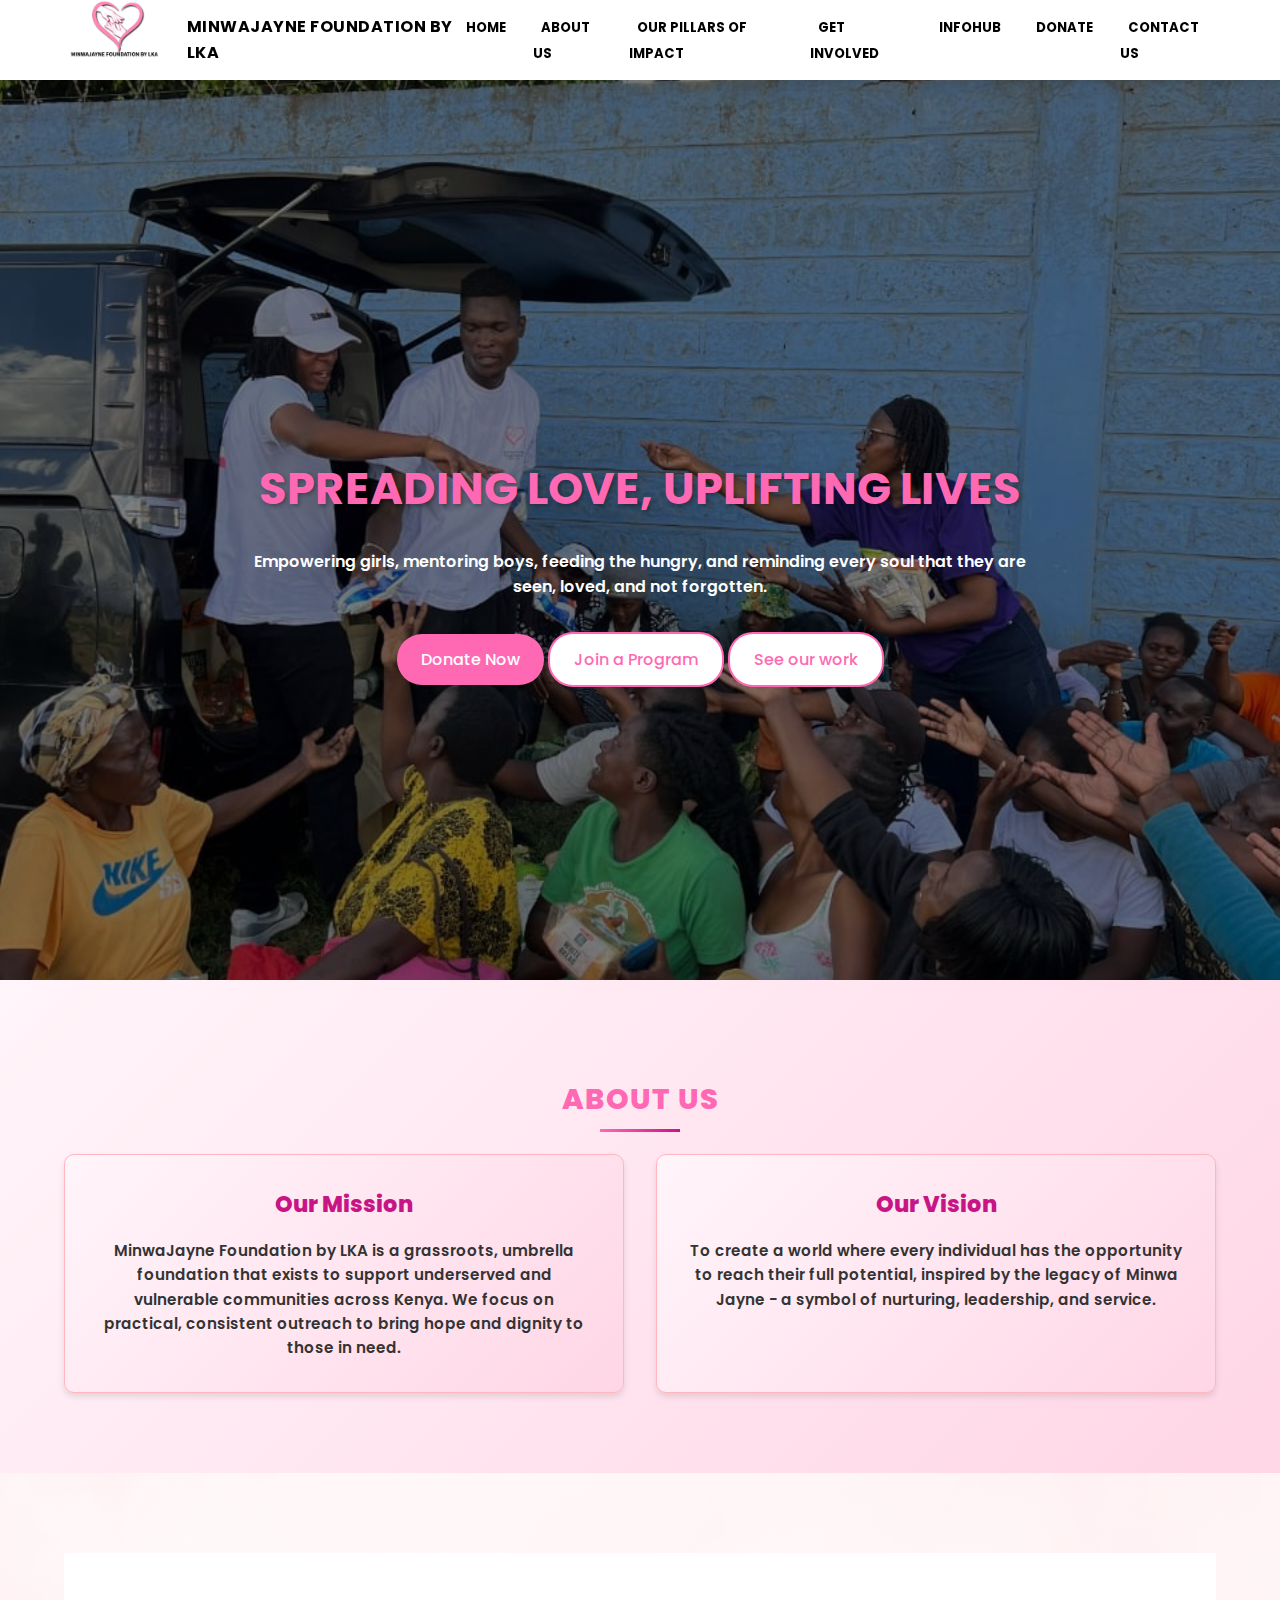
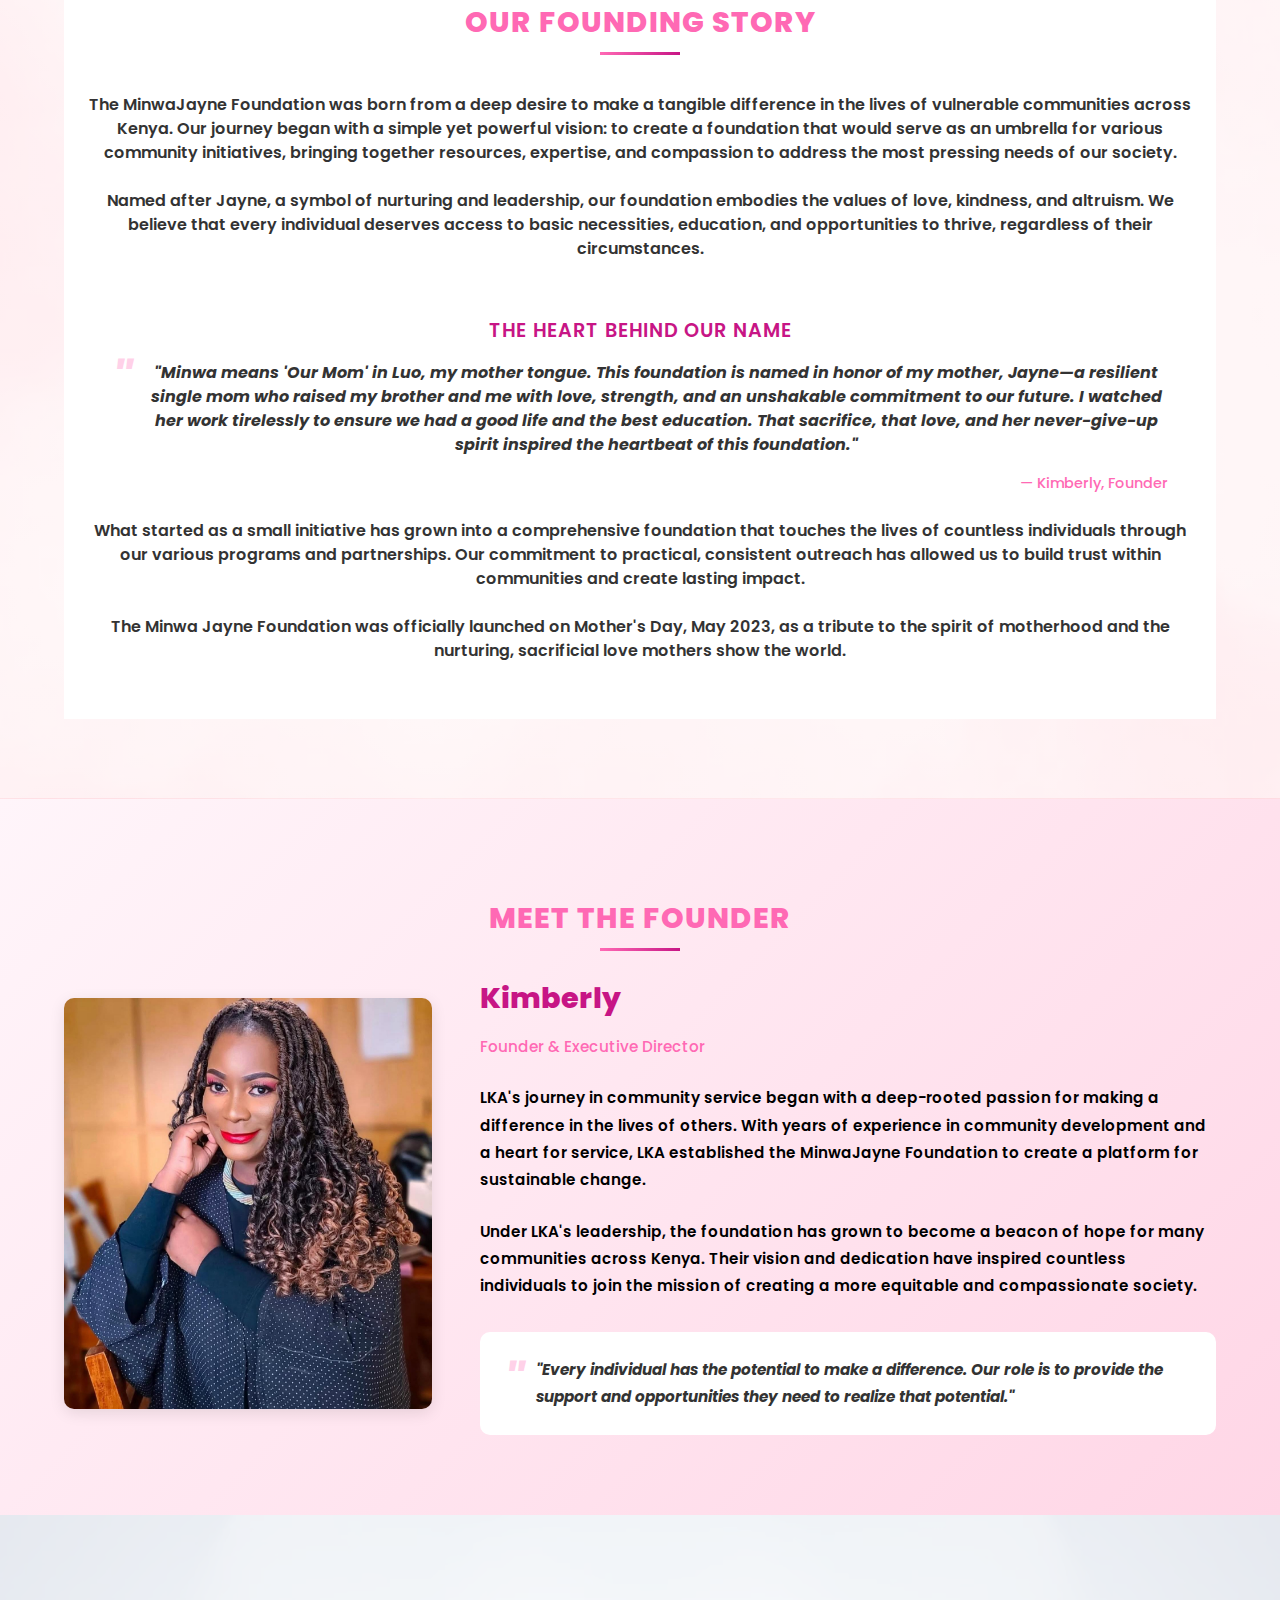
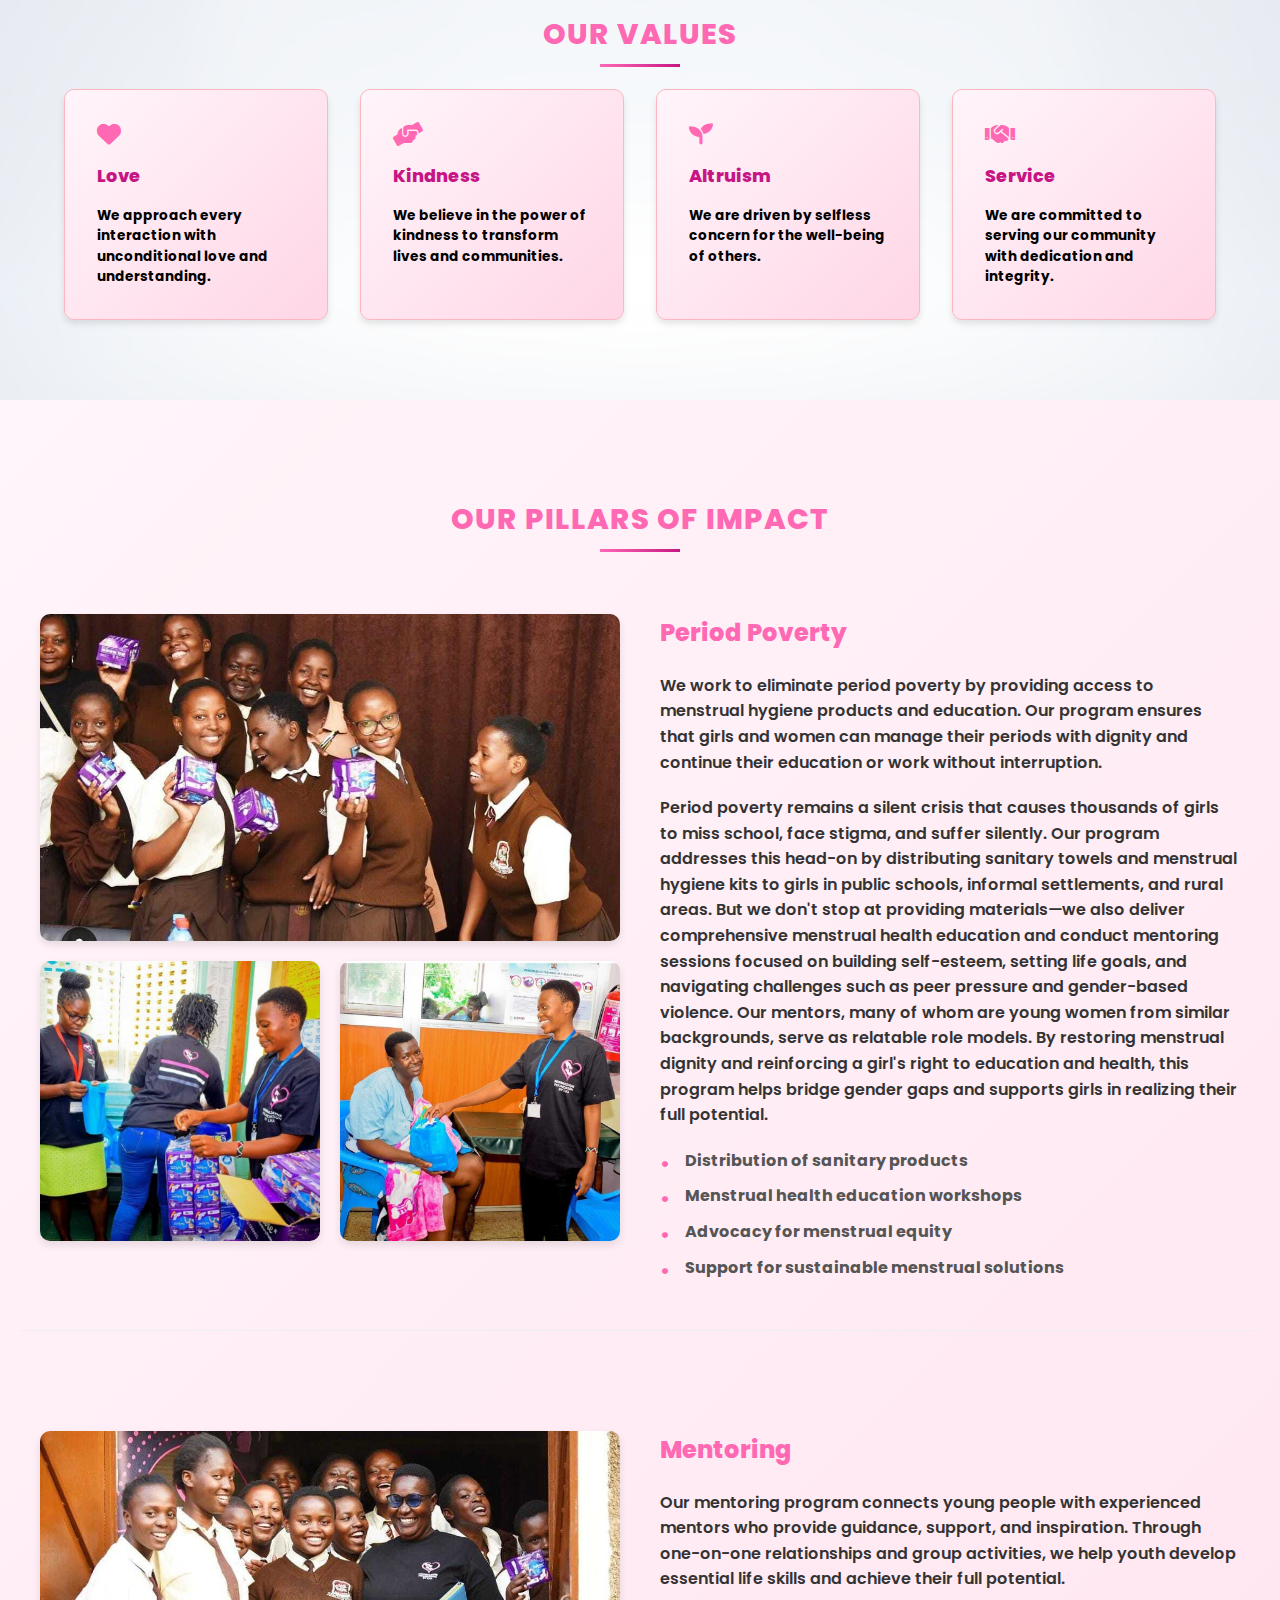
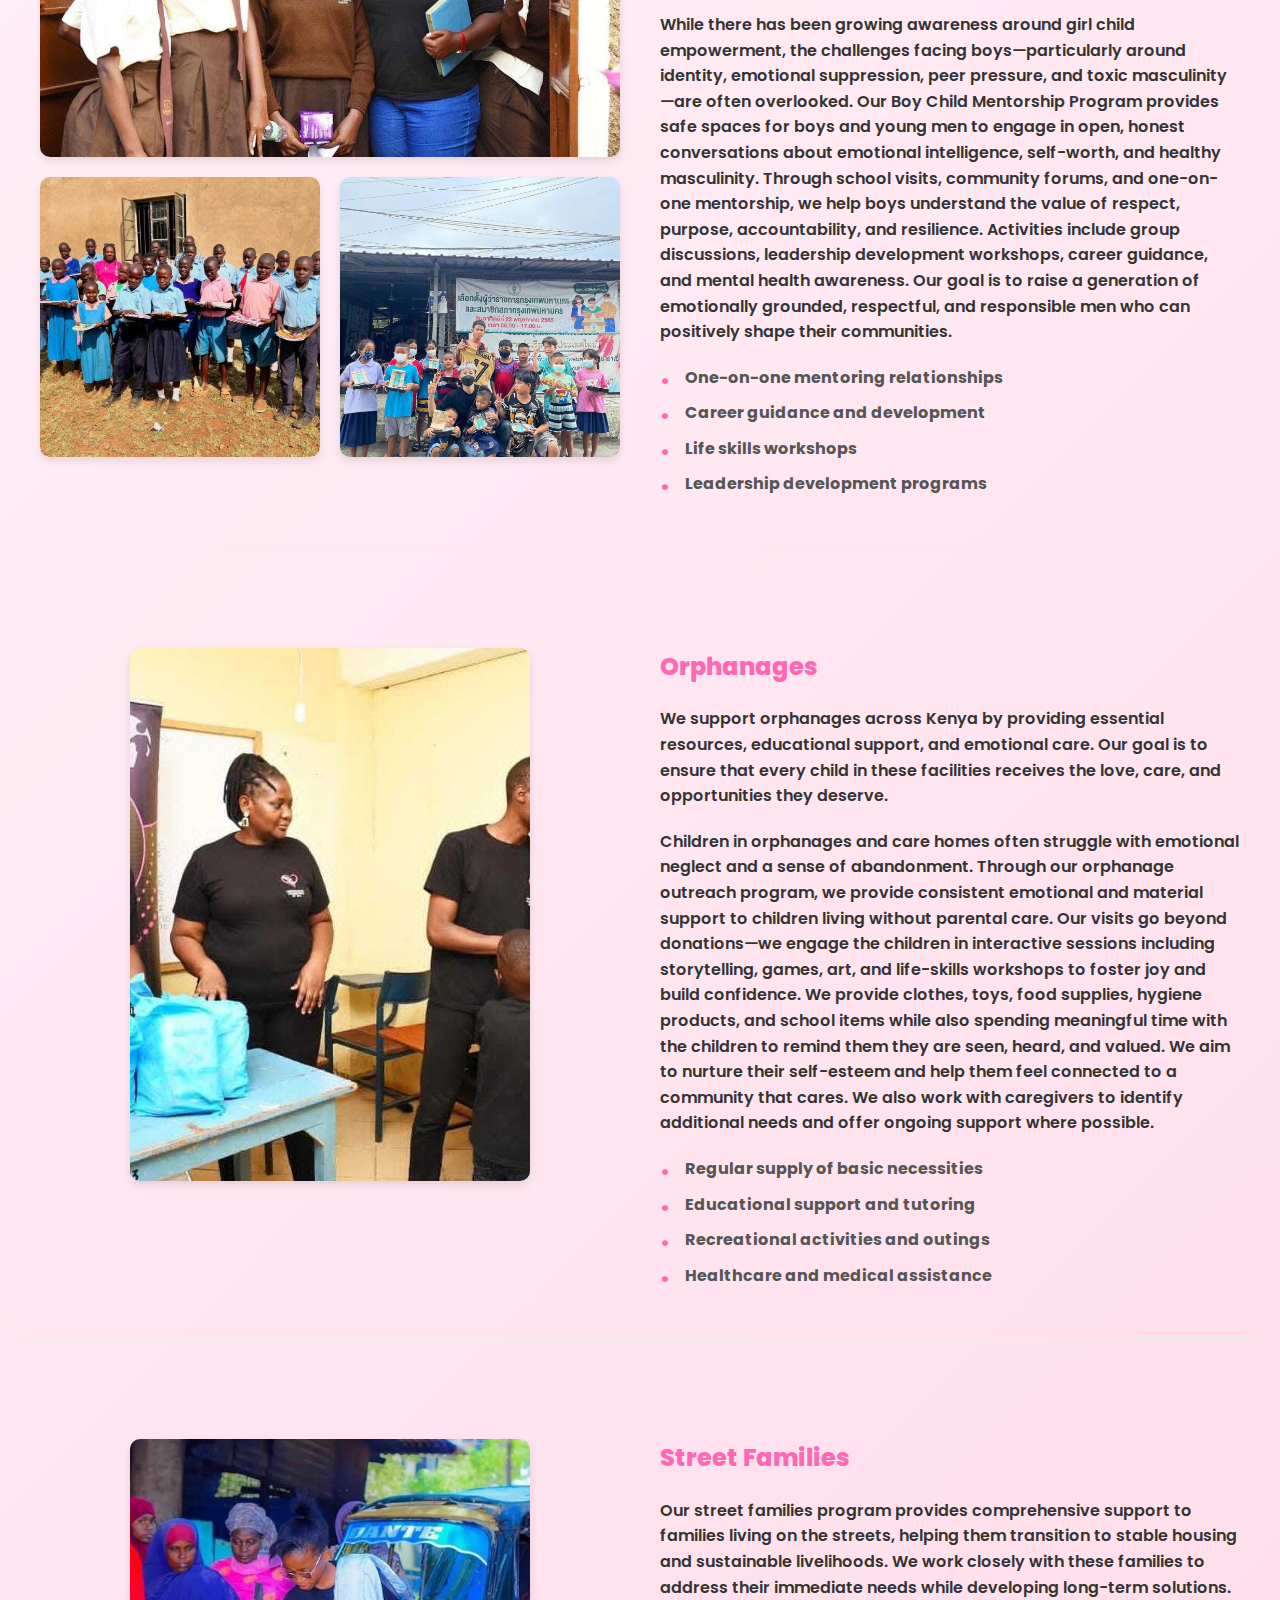
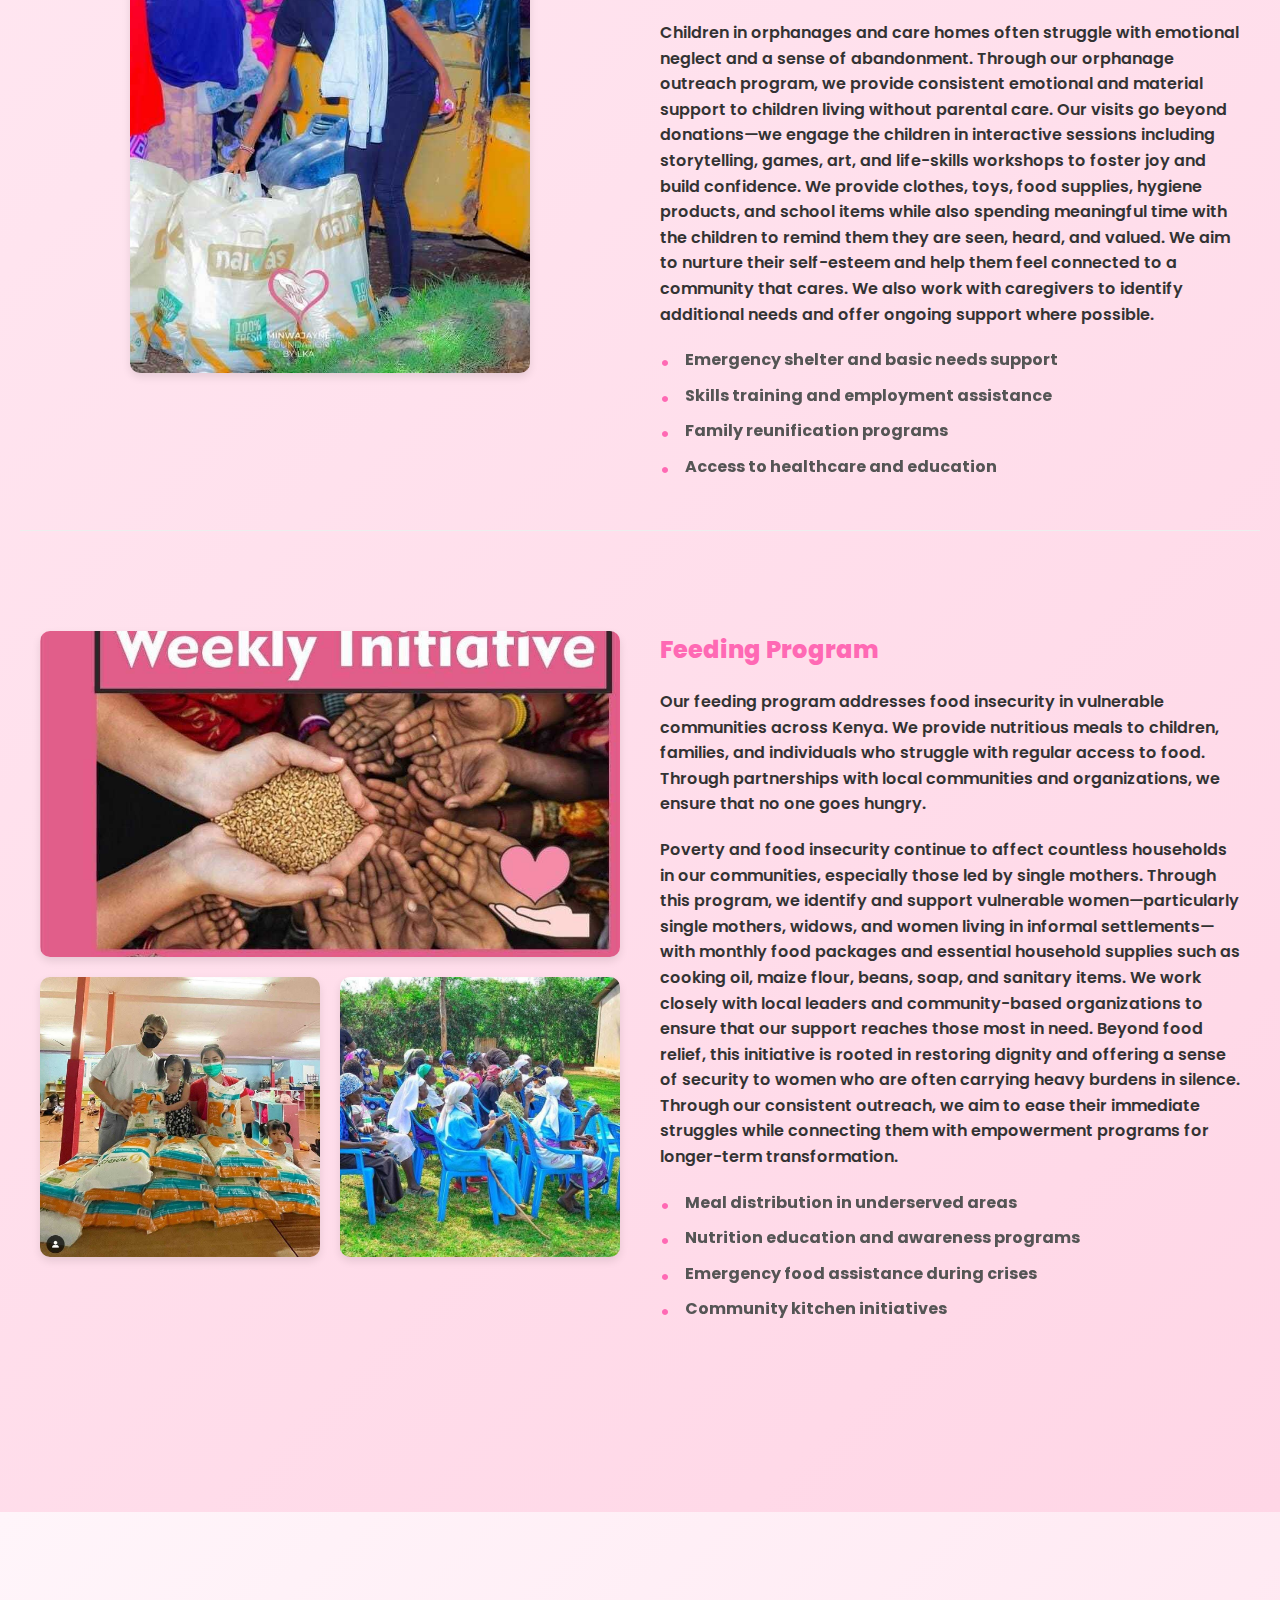
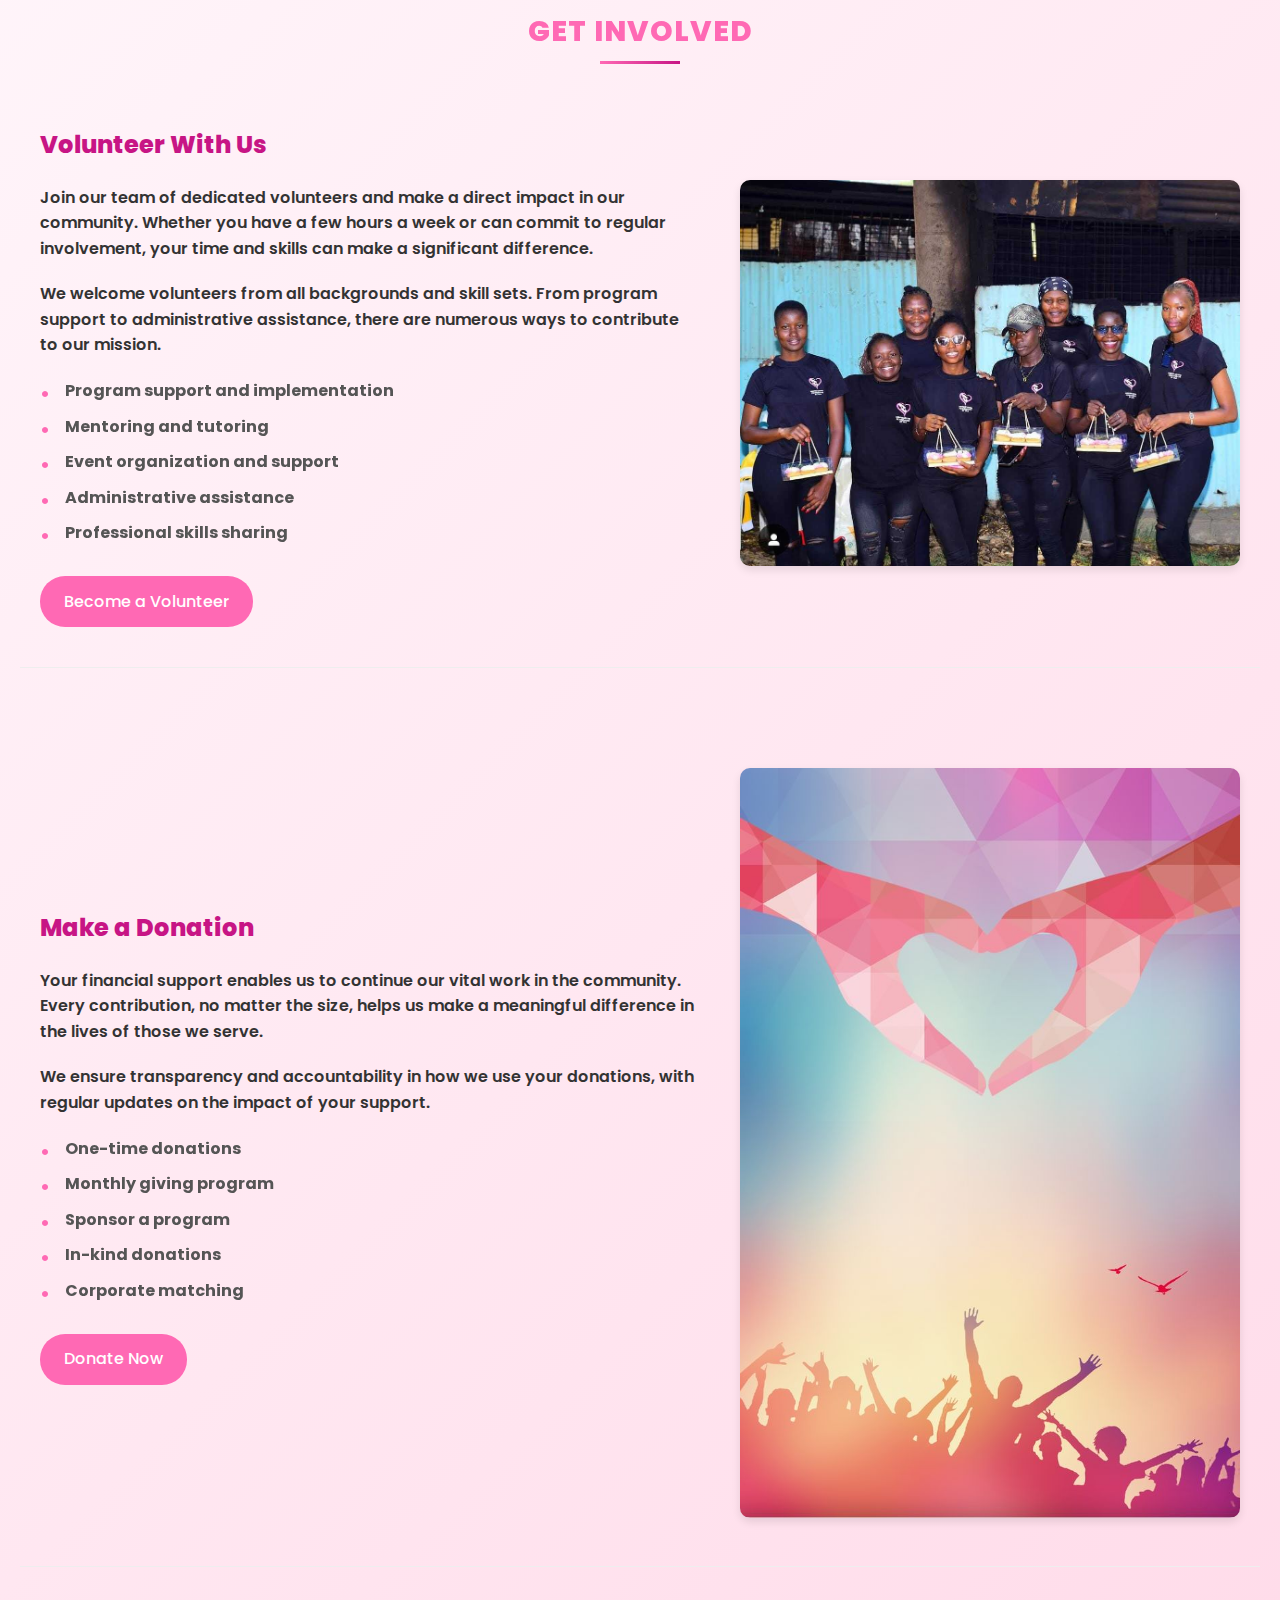
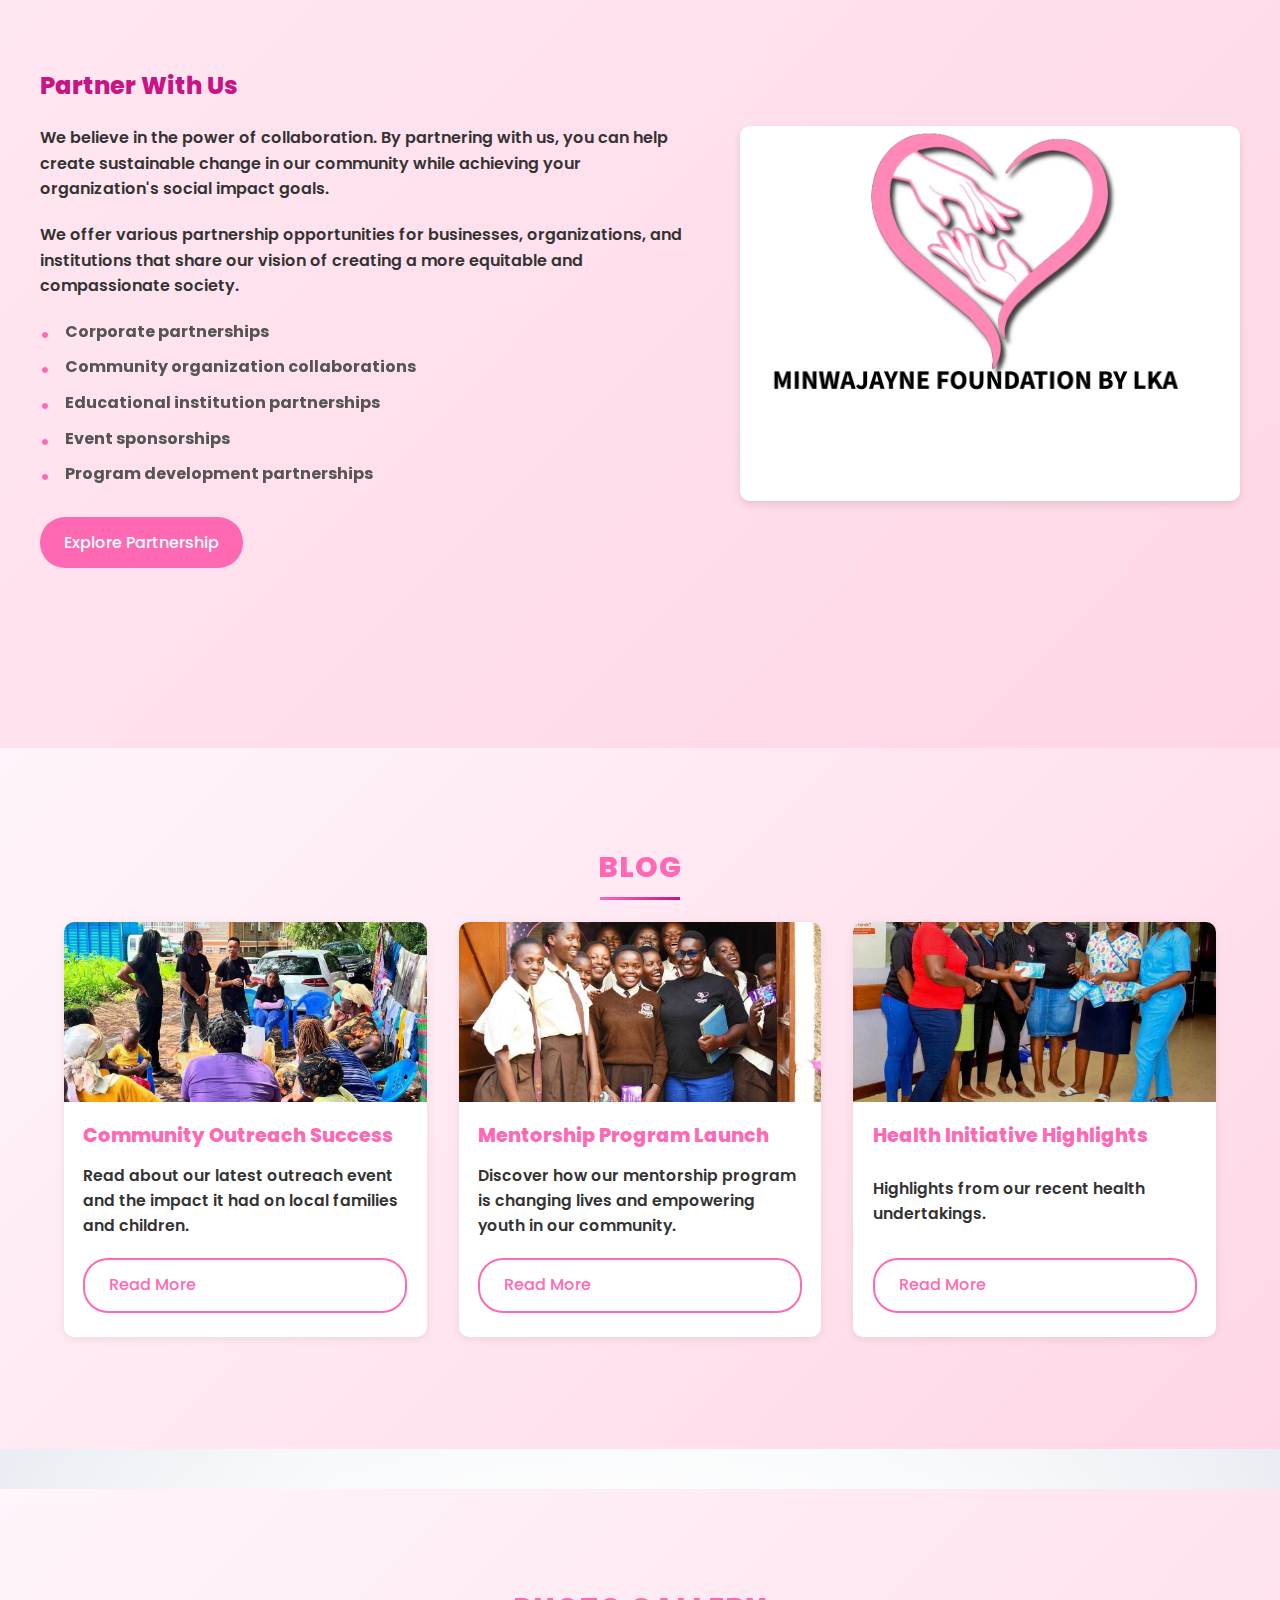
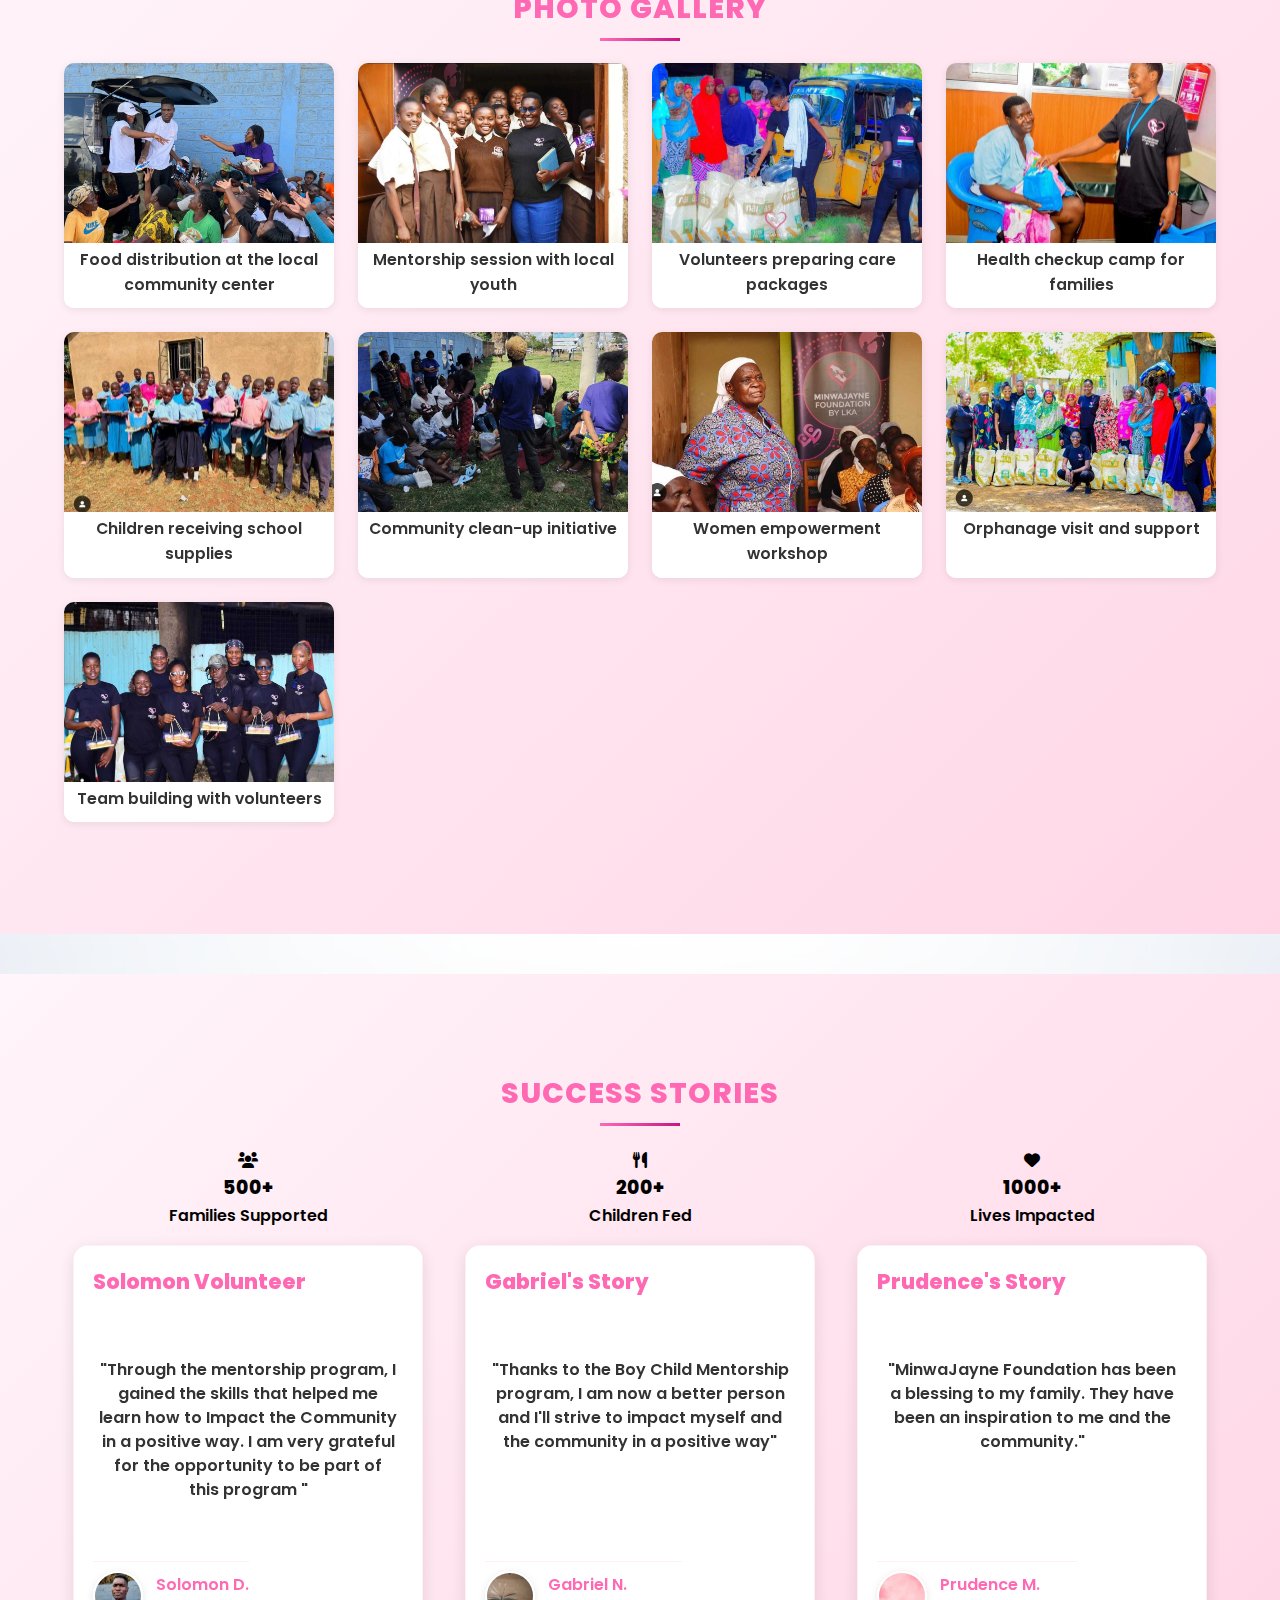
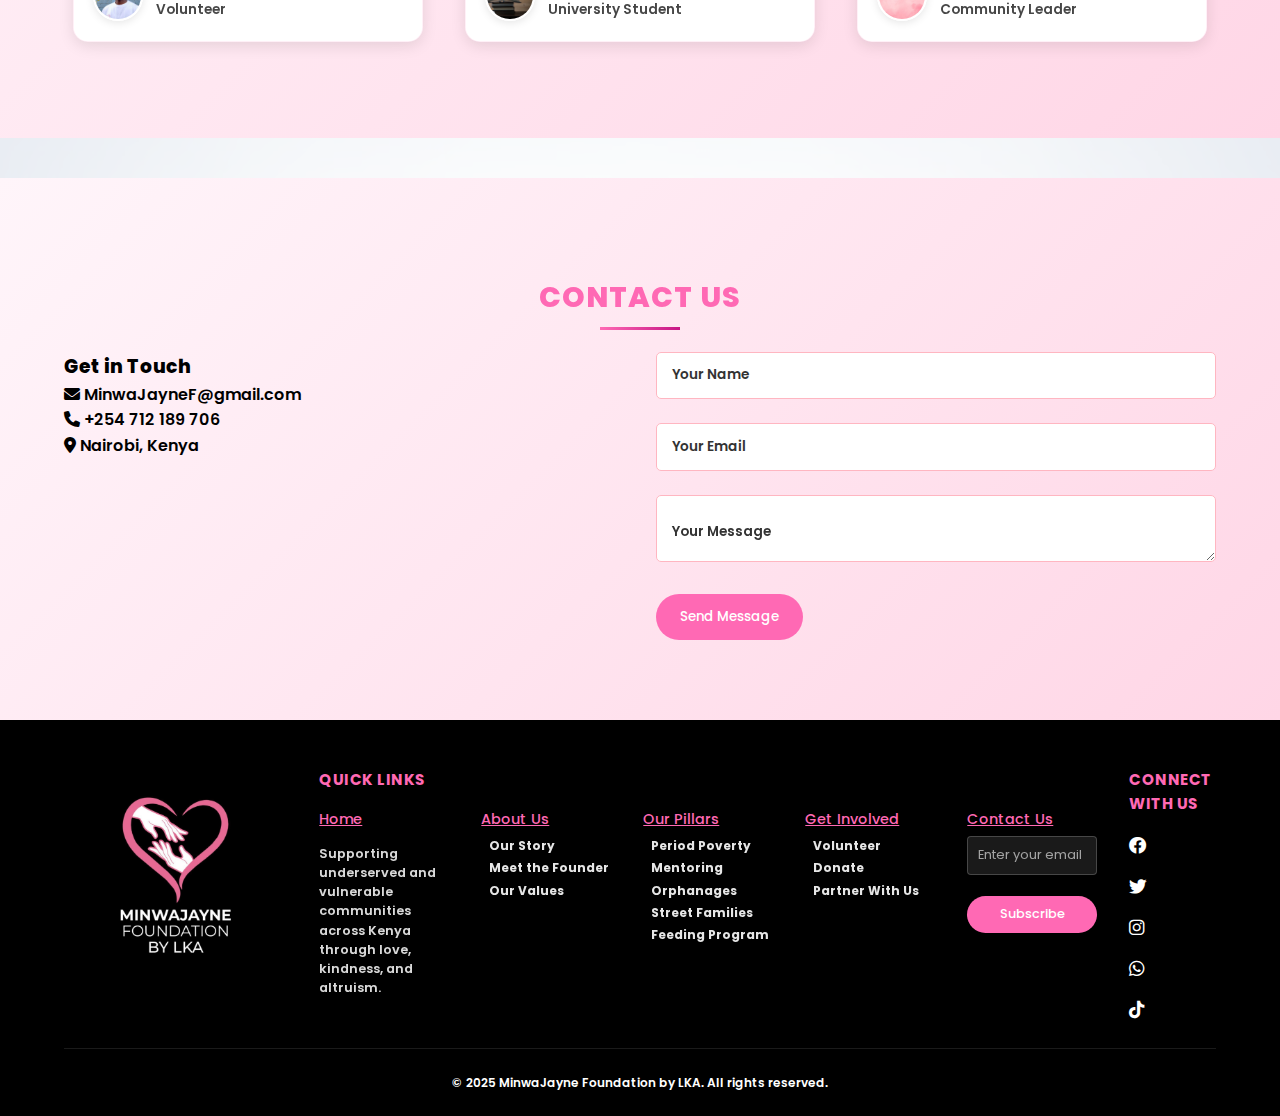
<file: index.html>
<!DOCTYPE html>
<html lang="en">
<head>
    <meta charset="UTF-8">
    <meta name="viewport" content="width=device-width, initial-scale=1.0">
    <title>MinwaJayne Foundation by LKA</title>
    <link rel="preconnect" href="https://fonts.googleapis.com">
    <link rel="preconnect" href="https://fonts.gstatic.com" crossorigin>
    <link href="https://fonts.googleapis.com/css2?family=Poppins:wght@300;400;500;600;700&display=swap" rel="stylesheet">
    <link rel="stylesheet" href="https://cdnjs.cloudflare.com/ajax/libs/font-awesome/6.0.0/css/all.min.css">
    <link rel="stylesheet" href="css/style.css">
    <!-- Favicon and App Icons -->
    <link rel="icon" type="image/x-icon" href="assets/favicon.ico" sizes="48x48">
    <link rel="icon" type="image/png" href="assets/favicon-32.png" sizes="32x32">
    <link rel="icon" type="image/png" href="assets/favicon-16.png" sizes="16x16">
    <link rel="apple-touch-icon" href="assets/apple-touch-icon.png" sizes="180x180">
    <link rel="icon" type="image/png" href="assets/android-chrome-192x192.png" sizes="192x192">
    <link rel="icon" type="image/png" href="assets/android-chrome-512x512.png" sizes="512x512">
    <link rel="manifest" href="assets/site.webmanifest" type="application/manifest+json">
</head>
<body>
    <!-- Navigation -->
    <nav class="navbar">
        <div class="logo">
            <img src="assets/logo.png" alt="MinwaJayne Foundation Logo" class="logo-img">
            <span>MinwaJayne Foundation by LKA</span>
        </div>
        <ul class="nav-links">
            <li><a href="#home" class="active">Home</a></li>
            <li class="dropdown">
                <a href="#about">About Us</a>
                <ul class="dropdown-content">
                    <li><a href="#founding-story">Our Story</a></li>
                    <li><a href="#meet-founder">Meet the Founder</a></li>
                    <li><a href="#core-values">Our Values</a></li>
                </ul>
            </li>
            <li class="dropdown">
                <a href="#pillars">Our Pillars of Impact</a>
                <ul class="dropdown-content">
                    <li><a href="#period-poverty">Period Poverty</a></li>
                    <li><a href="#mentoring">Mentoring</a></li>
                    <li><a href="#orphanages">Orphanages</a></li>
                    <li><a href="#street-families">Street Families</a></li>
                    <li><a href="#feeding">Feeding Program</a></li>
                </ul>
            </li>
            <li class="dropdown">
                <a href="#involved">Get Involved</a>
                <ul class="dropdown-content">
                    <li><a href="#volunteer">Volunteer</a></li>
                    <li><a href="#donate">Donate</a></li>
                    <li><a href="#partner">Partner With Us</a></li>
                </ul>
            </li>
            <li class="dropdown">
                <a href="#infohub">Infohub</a>
                <ul class="dropdown-content">
                    <li><a href="#blog">Blog</a></li>
                    <li><a href="#gallery">Photo Gallery</a></li>
                    <li><a href="#success-stories">Success Stories</a></li>
                </ul>
            </li>
            <li><a href="donate.html">Donate</a></li>
            <li><a href="#contact">Contact Us</a></li>
        </ul>
        <div class="hamburger">
            <span></span>
            <span></span>
            <span></span>
        </div>
    </nav>

    <!-- Hero Section -->
    <section id="home" class="hero fade-in">
        <div class="hero-content">
            <h1>Spreading Love, Uplifting Lives</h1>
            <p>Empowering girls, mentoring boys, feeding the hungry, and reminding every soul that they are seen, loved, and not forgotten.</p>
            <div class="cta-buttons">
                <a href="#donate" class="btn btn-primary">Donate Now</a>
                <a href="volunteer.html" class="btn btn-secondary">Join a Program</a>
                <a href="#pillars" class="btn btn-secondary">See our work</a>
            </div>
        </div>
    </section>

    <!-- About Section -->
    <section id="about" class="about fade-in">
        <h2>About Us</h2>
        <div class="grid grid-2">
            <div class="card">
                <h3>Our Mission</h3>
                <p>MinwaJayne Foundation by LKA is a grassroots, umbrella foundation that exists to support underserved and vulnerable communities across Kenya. We focus on practical, consistent outreach to bring hope and dignity to those in need.</p>
            </div>
            <div class="card">
                <h3>Our Vision</h3>
                <p>To create a world where every individual has the opportunity to reach their full potential, inspired by the legacy of Minwa Jayne - a symbol of nurturing, leadership, and service.</p>
            </div>
        </div>
    </section>

    <!-- Founding Story Section -->
    <section id="founding-story" class="founding-story fade-in">
        <div class="story-content">
            <div class="story-text">
                <h2>Our Founding Story</h2>
                <p>The MinwaJayne Foundation was born from a deep desire to make a tangible difference in the lives of vulnerable communities across Kenya. Our journey began with a simple yet powerful vision: to create a foundation that would serve as an umbrella for various community initiatives, bringing together resources, expertise, and compassion to address the most pressing needs of our society.</p>
                <p>Named after Jayne, a symbol of nurturing and leadership, our foundation embodies the values of love, kindness, and altruism. We believe that every individual deserves access to basic necessities, education, and opportunities to thrive, regardless of their circumstances.</p>
                <div class="founder-quote">
                    <h4 class="quote-tagline">The Heart Behind Our Name</h4>
                    <blockquote>
                        "Minwa means 'Our Mom' in Luo, my mother tongue. This foundation is named in honor of my mother, Jayne—a resilient single mom who raised my brother and me with love, strength, and an unshakable commitment to our future. I watched her work tirelessly to ensure we had a good life and the best education. That sacrifice, that love, and her never-give-up spirit inspired the heartbeat of this foundation."
                        <cite>— Kimberly, Founder</cite>
                    </blockquote>
                </div>
                <p>What started as a small initiative has grown into a comprehensive foundation that touches the lives of countless individuals through our various programs and partnerships. Our commitment to practical, consistent outreach has allowed us to build trust within communities and create lasting impact.</p>
                <p>The Minwa Jayne Foundation was officially launched on Mother's Day, May 2023, as a tribute to the spirit of motherhood and the nurturing, sacrificial love mothers show the world.</p>
            </div>
        </div>
    </section>

    <!-- Meet the Founder Section -->
    <section id="meet-founder" class="meet-founder fade-in">
        <h2>Meet the Founder</h2>
        <div class="founder-content">
            <div class="founder-image">
                <img src="assets/founder.jpg" alt="Founder" class="rounded-image">
            </div>
            <div class="founder-text">
                <h3>Kimberly</h3>
                <p class="founder-title">Founder & Executive Director</p>
                <p>LKA's journey in community service began with a deep-rooted passion for making a difference in the lives of others. With years of experience in community development and a heart for service, LKA established the MinwaJayne Foundation to create a platform for sustainable change.</p>
                <p>Under LKA's leadership, the foundation has grown to become a beacon of hope for many communities across Kenya. Their vision and dedication have inspired countless individuals to join the mission of creating a more equitable and compassionate society.</p>
                <div class="founder-quote">
                    <blockquote>
                        "Every individual has the potential to make a difference. Our role is to provide the support and opportunities they need to realize that potential."
                    </blockquote>
                </div>
            </div>
        </div>
    </section>

    <!-- Values Section -->
    <section id="core-values" class="values fade-in">
        <h2>Our Values</h2>
        <div class="grid grid-4">
            <div class="card">
                <i class="fas fa-heart"></i>
                <h3>Love</h3>
                <p>We approach every interaction with unconditional love and understanding.</p>
            </div>
            <div class="card">
                <i class="fas fa-hands-helping"></i>
                <h3>Kindness</h3>
                <p>We believe in the power of kindness to transform lives and communities.</p>
            </div>
            <div class="card">
                <i class="fas fa-seedling"></i>
                <h3>Altruism</h3>
                <p>We are driven by selfless concern for the well-being of others.</p>
            </div>
            <div class="card">
                <i class="fas fa-handshake"></i>
                <h3>Service</h3>
                <p>We are committed to serving our community with dedication and integrity.</p>
            </div>
        </div>
    </section>

    <!-- Our Pillars Section -->
    <section id="pillars" class="pillars fade-in">
        <h2>Our Pillars of Impact</h2>
        
        <!-- Period Poverty -->
        <div id="period-poverty" class="pillar-section">
            <div class="pillar-content reverse">
                <div class="pillar-text">
                    <h3>Period Poverty</h3>
                    <p>We work to eliminate period poverty by providing access to menstrual hygiene products and education. Our program ensures that girls and women can manage their periods with dignity and continue their education or work without interruption.</p>
                    <p>Period poverty remains a silent crisis that causes thousands of girls to miss school, face stigma, and suffer silently. Our program addresses this head-on by distributing sanitary towels and menstrual hygiene kits to girls in public schools, informal settlements, and rural areas. But we don't stop at providing materials—we also deliver comprehensive menstrual health education and conduct mentoring sessions focused on building self-esteem, setting life goals, and navigating challenges such as peer pressure and gender-based violence. Our mentors, many of whom are young women from similar backgrounds, serve as relatable role models. By restoring menstrual dignity and reinforcing a girl's right to education and health, this program helps bridge gender gaps and supports girls in realizing their full potential.</p>
                    <ul class="pillar-features">
                        <li>Distribution of sanitary products</li>
                        <li>Menstrual health education workshops</li>
                        <li>Advocacy for menstrual equity</li>
                        <li>Support for sustainable menstrual solutions</li>
                    </ul>
                </div>
                <div class="pillar-image-container">
                    <div class="pillar-image main">
                        <img src="assets/period-poverty-main.jpg" alt="Period Poverty Initiative" class="rounded-image">
                    </div>
                    <div class="pillar-image-grid">
                        <div class="pillar-image secondary">
                            <img src="assets/period-poverty-1.jpg" alt="Education Workshop" class="rounded-image">
                        </div>
                        <div class="pillar-image secondary">
                            <img src="assets/period-poverty-2.jpg" alt="Distribution Program" class="rounded-image">
                        </div>
                    </div>
                </div>
            </div>
        </div>

        <!-- Mentoring -->
        <div id="mentoring" class="pillar-section">
            <div class="pillar-content">
                <div class="pillar-image-container">
                    <div class="pillar-image main">
                        <img src="assets/mentoring-main.jpg" alt="Mentoring Program" class="rounded-image">
                    </div>
                    <div class="pillar-image-grid">
                        <div class="pillar-image secondary">
                            <img src="assets/mentoring-1.jpg" alt="Group Session" class="rounded-image">
                        </div>
                        <div class="pillar-image secondary">
                            <img src="assets/mentoring-2.jpg" alt="One-on-One Mentoring" class="rounded-image">
                        </div>
                    </div>
                </div>
                <div class="pillar-text">
                    <h3>Mentoring</h3>
                    <p>Our mentoring program connects young people with experienced mentors who provide guidance, support, and inspiration. Through one-on-one relationships and group activities, we help youth develop essential life skills and achieve their full potential.</p>
                    <p>While there has been growing awareness around girl child empowerment, the challenges facing boys—particularly around identity, emotional suppression, peer pressure, and toxic masculinity—are often overlooked. Our Boy Child Mentorship Program provides safe spaces for boys and young men to engage in open, honest conversations about emotional intelligence, self-worth, and healthy masculinity. Through school visits, community forums, and one-on-one mentorship, we help boys understand the value of respect, purpose, accountability, and resilience. Activities include group discussions, leadership development workshops, career guidance, and mental health awareness. Our goal is to raise a generation of emotionally grounded, respectful, and responsible men who can positively shape their communities.</p>
                    <ul class="pillar-features">
                        <li>One-on-one mentoring relationships</li>
                        <li>Career guidance and development</li>
                        <li>Life skills workshops</li>
                        <li>Leadership development programs</li>
                    </ul>
                </div>
            </div>
        </div>

        <!-- Orphanages -->
        <div id="orphanages" class="pillar-section">
            <div class="pillar-content reverse">
                <div class="pillar-text">
                    <h3>Orphanages</h3>
                    <p>We support orphanages across Kenya by providing essential resources, educational support, and emotional care. Our goal is to ensure that every child in these facilities receives the love, care, and opportunities they deserve.</p>
                    <p>Children in orphanages and care homes often struggle with emotional neglect and a sense of abandonment. Through our orphanage outreach program, we provide consistent emotional and material support to children living without parental care. Our visits go beyond donations—we engage the children in interactive sessions including storytelling, games, art, and life-skills workshops to foster joy and build confidence. We provide clothes, toys, food supplies, hygiene products, and school items while also spending meaningful time with the children to remind them they are seen, heard, and valued. We aim to nurture their self-esteem and help them feel connected to a community that cares. We also work with caregivers to identify additional needs and offer ongoing support where possible.</p>
                    <ul class="pillar-features">
                        <li>Regular supply of basic necessities</li>
                        <li>Educational support and tutoring</li>
                        <li>Recreational activities and outings</li>
                        <li>Healthcare and medical assistance</li>
                    </ul>
                </div>
                <div class="pillar-image-container single">
                    <div class="pillar-image">
                        <img src="assets/orphanages-main.jpg" alt="Orphanage Support" class="rounded-image">
                    </div>
                </div>
            </div>
        </div>

        <!-- Street Families -->
        <div id="street-families" class="pillar-section">
            <div class="pillar-content">
                <div class="pillar-image-container single">
                    <div class="pillar-image">
                        <img src="assets/street-families-main.jpg" alt="Street Families Support" class="rounded-image">
                    </div>
                </div>
                <div class="pillar-text">
                    <h3>Street Families</h3>
                    <p>Our street families program provides comprehensive support to families living on the streets, helping them transition to stable housing and sustainable livelihoods. We work closely with these families to address their immediate needs while developing long-term solutions.</p>
                    <p>Children in orphanages and care homes often struggle with emotional neglect and a sense of abandonment. Through our orphanage outreach program, we provide consistent emotional and material support to children living without parental care. Our visits go beyond donations—we engage the children in interactive sessions including storytelling, games, art, and life-skills workshops to foster joy and build confidence. We provide clothes, toys, food supplies, hygiene products, and school items while also spending meaningful time with the children to remind them they are seen, heard, and valued. We aim to nurture their self-esteem and help them feel connected to a community that cares. We also work with caregivers to identify additional needs and offer ongoing support where possible.</p>
                    <ul class="pillar-features">
                        <li>Emergency shelter and basic needs support</li>
                        <li>Skills training and employment assistance</li>
                        <li>Family reunification programs</li>
                        <li>Access to healthcare and education</li>
                    </ul>
                </div>
            </div>
        </div>

        <!-- Feeding Program -->
        <div id="feeding" class="pillar-section">
            <div class="pillar-content">
                <div class="pillar-image-container">
                    <div class="pillar-image main">
                        <img src="assets/feeding-program-main.jpg" alt="Feeding Program" class="rounded-image">
                    </div>
                    <div class="pillar-image-grid">
                        <div class="pillar-image secondary">
                            <img src="assets/feeding-program-1.jpg" alt="Food Distribution" class="rounded-image">
                        </div>
                        <div class="pillar-image secondary">
                            <img src="assets/feeding-program-2.jpg" alt="Community Support" class="rounded-image">
                        </div>
                    </div>
                </div>
                <div class="pillar-text">
                    <h3>Feeding Program</h3>
                    <p>Our feeding program addresses food insecurity in vulnerable communities across Kenya. We provide nutritious meals to children, families, and individuals who struggle with regular access to food. Through partnerships with local communities and organizations, we ensure that no one goes hungry.</p>
                    <p>Poverty and food insecurity continue to affect countless households in our communities, especially those led by single mothers. Through this program, we identify and support vulnerable women—particularly single mothers, widows, and women living in informal settlements—with monthly food packages and essential household supplies such as cooking oil, maize flour, beans, soap, and sanitary items. We work closely with local leaders and community-based organizations to ensure that our support reaches those most in need. Beyond food relief, this initiative is rooted in restoring dignity and offering a sense of security to women who are often carrying heavy burdens in silence. Through our consistent outreach, we aim to ease their immediate struggles while connecting them with empowerment programs for longer-term transformation.</p>
                    <ul class="pillar-features">
                        <li>Meal distribution in underserved areas</li>
                        <li>Nutrition education and awareness programs</li>
                        <li>Emergency food assistance during crises</li>
                        <li>Community kitchen initiatives</li>
                    </ul>
                </div>
            </div>
        </div>
    </section>

    <!-- Get Involved Section -->
    <section id="involved" class="involved fade-in">
        <h2>Get Involved</h2>
        
        <!-- Volunteer Section -->
        <div id="volunteer" class="involved-section">
            <div class="involved-content">
                <div class="involved-text">
                    <h3>Volunteer With Us</h3>
                    <p>Join our team of dedicated volunteers and make a direct impact in our community. Whether you have a few hours a week or can commit to regular involvement, your time and skills can make a significant difference.</p>
                    <p>We welcome volunteers from all backgrounds and skill sets. From program support to administrative assistance, there are numerous ways to contribute to our mission.</p>
                    <ul class="involved-features">
                        <li>Program support and implementation</li>
                        <li>Mentoring and tutoring</li>
                        <li>Event organization and support</li>
                        <li>Administrative assistance</li>
                        <li>Professional skills sharing</li>
                    </ul>
                    <a href="#contact" class="btn btn-primary">Become a Volunteer</a>
                </div>
                <div class="involved-image">
                    <img src="assets/volunteer.jpg" alt="Volunteer Opportunities" class="rounded-image">
                </div>
            </div>
        </div>

        <!-- Donate Section -->
        <div id="donate" class="involved-section">
            <div class="involved-content reverse">
                <div class="involved-image">
                    <img src="assets/donate.jpg" alt="Donation Opportunities" class="rounded-image">
                </div>
                <div class="involved-text">
                    <h3>Make a Donation</h3>
                    <p>Your financial support enables us to continue our vital work in the community. Every contribution, no matter the size, helps us make a meaningful difference in the lives of those we serve.</p>
                    <p>We ensure transparency and accountability in how we use your donations, with regular updates on the impact of your support.</p>
                    <ul class="involved-features">
                        <li>One-time donations</li>
                        <li>Monthly giving program</li>
                        <li>Sponsor a program</li>
                        <li>In-kind donations</li>
                        <li>Corporate matching</li>
                    </ul>
                    <a href="donate.html" class="btn btn-primary">Donate Now</a>
                </div>
            </div>
        </div>

        <!-- Partner With Us Section -->
        <div id="partner" class="involved-section">
            <div class="involved-content">
                <div class="involved-text">
                    <h3>Partner With Us</h3>
                    <p>We believe in the power of collaboration. By partnering with us, you can help create sustainable change in our community while achieving your organization's social impact goals.</p>
                    <p>We offer various partnership opportunities for businesses, organizations, and institutions that share our vision of creating a more equitable and compassionate society.</p>
                    <ul class="involved-features">
                        <li>Corporate partnerships</li>
                        <li>Community organization collaborations</li>
                        <li>Educational institution partnerships</li>
                        <li>Event sponsorships</li>
                        <li>Program development partnerships</li>
                    </ul>
                    <a href="#contact" class="btn btn-primary">Explore Partnership</a>
                </div>
                <div class="involved-image">
                    <img src="assets/partner.jpg" alt="Partnership Opportunities" class="rounded-image">
                </div>
            </div>
        </div>
    </section>

    <!-- Infohub: Blog Section -->
    <section id="blog" class="infohub-section fade-in">
        <h2>Blog</h2>
        <div class="blog-cards">
            <div class="blog-card">
                <img src="assets/blog1.jpg" alt="Community Outreach" class="blog-img">
                <div class="blog-content">
                    <h3>Community Outreach Success</h3>
                    <p>Read about our latest outreach event and the impact it had on local families and children.</p>
                    <a href="#" class="btn btn-secondary">Read More</a>
                </div>
            </div>
            <div class="blog-card">
                <img src="assets/blog2.jpg" alt="Mentorship Program" class="blog-img">
                <div class="blog-content">
                    <h3>Mentorship Program Launch</h3>
                    <p>Discover how our mentorship program is changing lives and empowering youth in our community.</p>
                    <a href="#" class="btn btn-secondary">Read More</a>
                </div>
            </div>
            <div class="blog-card">
                <img src="assets/blog3.jpg" alt="Health Initiative" class="blog-img">
                <div class="blog-content">
                    <h3>Health Initiative Highlights</h3>
                    <p>Highlights from our recent health undertakings.</p>
                    <a href="#" class="btn btn-secondary">Read More</a>
                </div>
            </div>
        </div>
    </section>

    <!-- Infohub: Photo Gallery Section -->
    <section id="gallery" class="infohub-section fade-in">
        <h2>Photo Gallery</h2>
        <div class="gallery-grid carousel">
            <div class="carousel-slide gallery-item"><img src="assets/gallery1.jpg" alt="Event 1"><div class="gallery-caption">Food distribution at the local community center</div></div>
            <div class="carousel-slide gallery-item"><img src="assets/gallery2.jpg" alt="Event 2"><div class="gallery-caption">Mentorship session with local youth</div></div>
            <div class="carousel-slide gallery-item"><img src="assets/gallery3.jpg" alt="Event 3"><div class="gallery-caption">Volunteers preparing care packages</div></div>
            <div class="carousel-slide gallery-item"><img src="assets/gallery4.jpg" alt="Event 4"><div class="gallery-caption">Health checkup camp for families</div></div>
            <div class="carousel-slide gallery-item"><img src="assets/gallery5.jpg" alt="Event 5"><div class="gallery-caption">Children receiving school supplies</div></div>
            <div class="carousel-slide gallery-item"><img src="assets/gallery6.jpg" alt="Event 6"><div class="gallery-caption">Community clean-up initiative</div></div>
            <div class="carousel-slide gallery-item"><img src="assets/gallery7.jpg" alt="Event 7"><div class="gallery-caption">Women empowerment workshop</div></div>
            <div class="carousel-slide gallery-item"><img src="assets/gallery8.jpg" alt="Event 8"><div class="gallery-caption">Orphanage visit and support</div></div>
            <div class="carousel-slide gallery-item"><img src="assets/gallery9.jpg" alt="Event 9"><div class="gallery-caption">Team building with volunteers</div></div>
        </div>
    </section>

    <!-- Infohub: Success Stories Section -->
    <section id="success-stories" class="infohub-section fade-in">
        <h2>Success Stories</h2>
        <div class="impact-metrics">
            <div class="metric-card">
                <i class="fas fa-users"></i>
                <h3>500+</h3>
                <p>Families Supported</p>
            </div>
            <div class="metric-card">
                <i class="fas fa-utensils"></i>
                <h3>200+</h3>
                <p>Children Fed</p>
            </div>
            <div class="metric-card">
                <i class="fas fa-heart"></i>
                <h3>1000+</h3>
                <p>Lives Impacted</p>
            </div>
        </div>

        <div class="success-stories-grid">
            <div class="story-card">
                <div class="story-content">
                    <h3>Solomon Volunteer</h3>
                    <p class="story-text">"Through the mentorship program, I gained the skills that helped me learn how to Impact the Community in a positive way. I am very grateful for the opportunity to be part of this program "</p>
                    <div class="story-author">
                        <img src="assets/solomon.jpg" alt="Solomon" class="author-img">
                        <div class="author-info">
                            <h4>Solomon D.</h4>
                            <p>Volunteer</p>
                        </div>
                    </div>
                </div>
            </div>

            <div class="story-card">
                <div class="story-content">
                    <h3>Gabriel's Story</h3>
                    <p class="story-text">"Thanks to the Boy Child Mentorship program, I am now a better person and I'll strive to impact myself and the community in a positive way"</p>
                    <div class="story-author">
                        <img src="assets/moses.jpg" alt="Moses" class="author-img">
                        <div class="author-info">
                            <h4>Gabriel N.</h4>
                            <p>University Student</p>
                        </div>
                    </div>
                </div>
            </div>

            <div class="story-card">
                <div class="story-content">
                    <h3>Prudence's Story</h3>
                    <p class="story-text">"MinwaJayne Foundation has been a blessing to my family. They have been an inspiration to me and the community."</p>
                    <div class="story-author">
                        <img src="assets/success-bg3.jpg" alt="Prudence" class="author-img">
                        <div class="author-info">
                            <h4>Prudence M.</h4>
                            <p>Community Leader</p>
                        </div>
                    </div>
                </div>
            </div>
        </div>
    </section>

    <!-- Contact Section -->
    <section id="contact" class="contact fade-in">
        <h2>Contact Us</h2>
        <div class="grid grid-2">
            <div class="contact-info">
                <h3>Get in Touch</h3>
                <p><i class="fas fa-envelope"></i> MinwaJayneF@gmail.com</p>
                <p><i class="fas fa-phone"></i> +254 712 189 706</p>
                <p><i class="fas fa-map-marker-alt"></i> Nairobi, Kenya</p>
            </div>
            <form class="contact-form">
                <div class="form-group">
                    <input type="text" id="name" required placeholder=" ">
                    <label for="name">Your Name</label>
                </div>
                <div class="form-group">
                    <input type="email" id="email" required placeholder=" ">
                    <label for="email">Your Email</label>
                </div>
                <div class="form-group">
                    <textarea id="message" required placeholder=" "></textarea>
                    <label for="message">Your Message</label>
                </div>
                <button type="submit" class="btn btn-primary">Send Message</button>
            </form>
        </div>
    </section>

    <!-- Footer -->
    <footer class="footer">
        <div class="grid grid-4">
            <div class="footer-section">
                <div class="footer-logo">
                    <img src="assets/footer-logo.png" alt="MinwaJayne Foundation Logo" class="logo-img">
                </div>
            </div>
            <div class="footer-section">
                <h4>Quick Links</h4>
                <div class="footer-links">
                    <div class="link-group">
                        <a href="#home">Home</a>
                        <div class="footer-desc">
                            <p>Supporting underserved and vulnerable communities across Kenya through love, kindness, and altruism.</p>
                        </div>
                    </div>
                    <div class="link-group">
                        <a href="#about">About Us</a>
                        <div class="sub-links">
                            <a href="#founding-story">Our Story</a>
                            <a href="#meet-founder">Meet the Founder</a>
                            <a href="#core-values">Our Values</a>
                        </div>
                    </div>
                    <div class="link-group">
                        <a href="#pillars">Our Pillars</a>
                        <div class="sub-links">
                            <a href="#period-poverty">Period Poverty</a>
                            <a href="#mentoring">Mentoring</a>
                            <a href="#orphanages">Orphanages</a>
                            <a href="#street-families">Street Families</a>
                            <a href="#feeding">Feeding Program</a>
                        </div>
                    </div>
                    <div class="link-group">
                        <a href="#involved">Get Involved</a>
                        <div class="sub-links">
                            <a href="#volunteer">Volunteer</a>
                            <a href="#donate">Donate</a>
                            <a href="#partner">Partner With Us</a>
                        </div>
                    </div>
                    <div class="link-group">
                        <a href="#contact">Contact Us</a>
                        <form class="newsletter-form">
                            <div class="form-group">
                                <input type="email" placeholder="Enter your email" required>
                            </div>
                            <button type="submit" class="btn btn-primary">Subscribe</button>
                        </form>
                    </div>
                </div>
            </div>
            <div class="footer-section">
                <h4>Connect With Us</h4>
                <div class="social-links">
                    <a href="https://www.facebook.com/minwajayne.foundation.by.lka" target="_blank" rel="noopener" title="Facebook"><i class="fab fa-facebook"></i></a>
                    <a href="https://x.com/minwajfblka" target="_blank" rel="noopener" title="Twitter"><i class="fab fa-twitter"></i></a>
                    <a href="https://www.instagram.com/minwajaynefbylka/" target="_blank" rel="noopener" title="Instagram"><i class="fab fa-instagram"></i></a>
                    <a href="https://wa.me/+254712189706" target="_blank" rel="noopener" title="WhatsApp"><i class="fab fa-whatsapp"></i></a>
                    <a href="https://www.tiktok.com/@minwajaynefbylka" target="_blank" rel="noopener" title="TikTok"><i class="fab fa-tiktok"></i></a>
                </div>
            </div>
        </div>
        <div class="footer-bottom">
            <p>&copy; 2025 MinwaJayne Foundation by LKA. All rights reserved.</p>
        </div>
    </footer>

    <script src="js/main.js"></script>
</body>
</html>
</file>
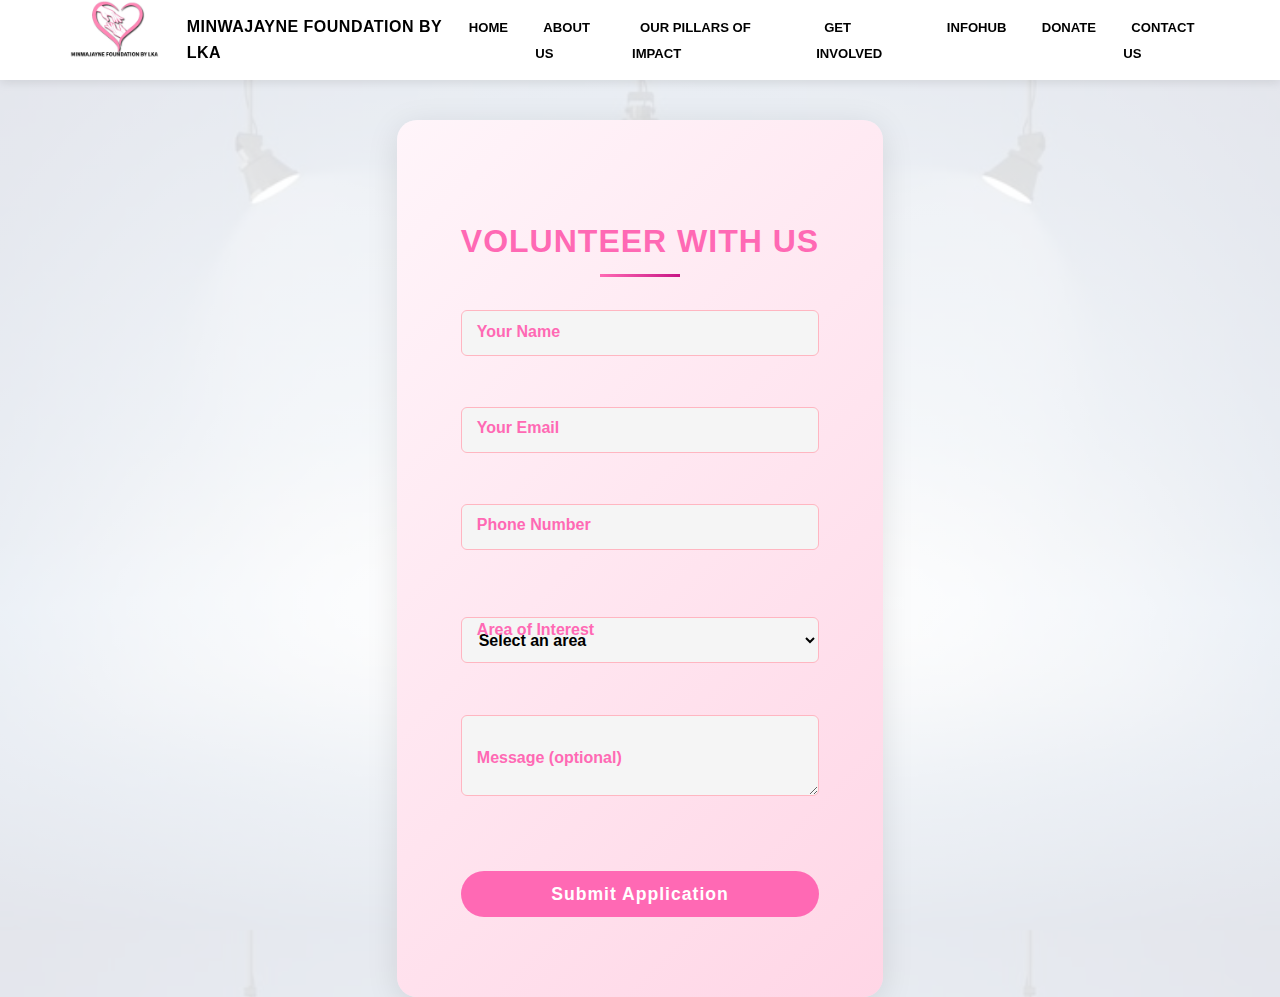
<file: volunteer.html>
<!DOCTYPE html>
<html lang="en">
<head>
    <meta charset="UTF-8">
    <meta name="viewport" content="width=device-width, initial-scale=1.0">
    <title>Volunteer | MinwaJayne Foundation by LKA</title>
    <link rel="stylesheet" href="css/style.css">
</head>
<body>
    <nav class="navbar">
        <div class="logo">
            <img src="assets/logo.png" alt="MinwaJayne Foundation Logo" class="logo-img">
            <span>MinwaJayne Foundation by LKA</span>
        </div>
        <ul class="nav-links">
            <li><a href="index.html#home">Home</a></li>
            <li class="dropdown">
                <a href="index.html#about">About Us</a>
                <ul class="dropdown-content">
                    <li><a href="index.html#founding-story">Our Story</a></li>
                    <li><a href="index.html#meet-founder">Meet the Founder</a></li>
                    <li><a href="index.html#core-values">Our Values</a></li>
                </ul>
            </li>
            <li class="dropdown">
                <a href="index.html#pillars">Our Pillars of Impact</a>
                <ul class="dropdown-content">
                    <li><a href="index.html#feeding">Feeding Program</a></li>
                    <li><a href="index.html#period-poverty">Period Poverty</a></li>
                    <li><a href="index.html#mentoring">Mentoring</a></li>
                    <li><a href="index.html#orphanages">Orphanages</a></li>
                    <li><a href="index.html#street-families">Street Families</a></li>
                </ul>
            </li>
            <li class="dropdown">
                <a href="index.html#involved">Get Involved</a>
                <ul class="dropdown-content">
                    <li><a href="index.html#volunteer">Volunteer</a></li>
                    <li><a href="index.html#donate">Donate</a></li>
                    <li><a href="index.html#partner">Partner With Us</a></li>
                </ul>
            </li>
            <li class="dropdown">
                <a href="index.html#infohub">Infohub</a>
                <ul class="dropdown-content">
                    <li><a href="index.html#blog">Blog</a></li>
                    <li><a href="index.html#gallery">Photo Gallery</a></li>
                    <li><a href="index.html#success-stories">Success Stories</a></li>
                </ul>
            </li>
            <li><a href="donate.html">Donate</a></li>
            <li><a href="index.html#contact">Contact Us</a></li>
        </ul>
    </nav>
    <section class="donate-section fade-in">
        <h2>Volunteer With Us</h2>
        <form class="donate-form">
            <div class="form-group">
                <label for="name">Your Name</label>
                <input type="text" id="name" name="name" required>
            </div>
            <div class="form-group">
                <label for="email">Your Email</label>
                <input type="email" id="email" name="email" required>
            </div>
            <div class="form-group">
                <label for="phone">Phone Number</label>
                <input type="tel" id="phone" name="phone" required>
            </div>
            <div class="form-group">
                <label for="interest">Area of Interest</label>
                <select id="interest" name="interest" required>
                    <option value="">Select an area</option>
                    <option value="feeding">Feeding Program</option>
                    <option value="period-poverty">Period Poverty</option>
                    <option value="mentoring">Mentoring</option>
                    <option value="orphanages">Orphanages</option>
                    <option value="street-families">Street Families</option>
                    <option value="admin">Administration/Support</option>
                </select>
            </div>
            <div class="form-group">
                <label for="message">Message (optional)</label>
                <textarea id="message" name="message" rows="3"></textarea>
            </div>
            <button type="submit" class="btn btn-primary">Submit Application</button>
        </form>
    </section>
</body>
</html>
</file>
<file: css/style.css>
:root {
    --primary-pink: #ff69b4;
    --light-pink: #ffb6c1;
    --dark-pink: #c71585;
    --black: #000000;
    --white: #ffffff;
    --gray: #f5f5f5;
    --dark-gray: #333333;
}

* {
    margin: 0;
    padding: 0;
    box-sizing: border-box;
    font-family: 'Poppins', sans-serif;
}

html, body {
    height: 100%;
    min-height: 100vh;
    background: linear-gradient(rgba(255,255,255,0.85), rgba(255,255,255,0.85)), url('../assets/donate-bg.jpg');
    background-size: cover;
    background-position: center;
}

body {
    min-height: 100vh;
    display: flex;
    flex-direction: column;
    line-height: 1.6;
    color: var(--black);
}

body, .story-text, .about .card p, .pillar-text p, .involved-text p, .blog-content p, .gallery-caption, .contact-info p, .footer-section p {
    font-weight: 600;
    color: var(--black);
}

h1, h2, h3, h4, h5, h6, .about .card h3, .pillar-text h3, .involved-text h3, .blog-content h3, .footer-section h4, .quote-tagline {
    font-weight: 800;
    color: var(--black);
}

.nav-links a, .logo span, .btn, .card, .pillar-features li, .involved-features li, .sub-links a, .footer-section h4, .footer-logo h4 {
    font-weight: 700;
    color: var(--black);
}

.founder-quote blockquote {
    font-weight: 700;
    color: var(--black);
}

/* Navigation Styles */
.navbar {
    background: var(--white);
    padding: 1rem 5%;
    width: 100%;
    box-shadow: 0 2px 10px rgba(0, 0, 0, 0.1);
    display: flex;
    justify-content: space-between;
    align-items: center;
    height: 80px;
    font-size: 1rem;
    transition: background 0.3s, box-shadow 0.3s;
    position: fixed;
    top: 0;
    left: 0;
    z-index: 1000;
}

.logo {
    display: flex;
    align-items: center;
    gap: 1rem;
    font-size: 1rem;
}

.logo-img {
    height: 80px;
}

.logo i {
    font-size: 1.8rem;
    color: var(--dark-pink);
}

.logo span {
    color: var(--black);
    font-weight: bold;
    text-transform: uppercase;
    letter-spacing: 0.5px;
}

.nav-links {
    display: flex;
    list-style: none;
    gap: 1.2rem;
}

.nav-links a {
    text-decoration: none;
    color: var(--black);
    font-weight: bold;
    font-size: 0.82rem;
    padding: 0.2rem 0.5rem;
    text-transform: uppercase;
    transition: color 0.3s ease;
}

.nav-links a:hover {
    color: var(--primary-pink);
}

/* Dropdown Styles */
.dropdown {
    position: relative;
}

.dropdown-content {
    display: none;
    position: absolute;
    background-color: var(--white);
    min-width: 200px;
    box-shadow: 0 8px 16px rgba(0, 0, 0, 0.1);
    border-radius: 8px;
    padding: 1rem 0;
}

.dropdown:hover .dropdown-content {
    display: block;
}

.dropdown-content li {
    list-style: none;
}

.dropdown-content a {
    padding: 0.5rem 1rem;
    display: block;
}

/* Section Styles */
section {
    padding: 5rem 5%;
    scroll-margin-top: 120px;
}

h2 {
    font-size: 1.8rem;
    color: var(--primary-pink);
    margin-bottom: 2rem;
    text-align: center;
    position: relative;
    text-transform: uppercase;
    letter-spacing: 1px;
    padding-top: 1rem;
}

h2::after {
    content: '';
    position: absolute;
    bottom: -10px;
    left: 50%;
    transform: translateX(-50%);
    width: 80px;
    height: 3px;
    background: linear-gradient(to right, var(--primary-pink), var(--dark-pink));
}

h1 {
    color: var(--primary-pink);
}

/* Card Styles */
.card {
    background-color: var(--white);
    border-radius: 10px;
    padding: 2rem;
    box-shadow: 0 4px 6px rgba(0, 0, 0, 0.1);
    transition: all 0.3s ease;
    border: 1px solid var(--light-pink);
}

.card:hover {
    transform: translateY(-5px);
    box-shadow: 0 8px 15px rgba(0, 0, 0, 0.1);
    border-color: var(--primary-pink);
}

.card h3 {
    color: var(--dark-pink);
    margin-bottom: 1rem;
    font-size: 1.1rem;
}

.card p {
    font-size: 0.85rem;
    line-height: 1.5;
}

.card i {
    font-size: 1.5rem;
    color: var(--primary-pink);
    margin-bottom: 1rem;
}

/* Button Styles */
.btn {
    display: inline-block;
    padding: 0.8rem 1.5rem;
    border-radius: 25px;
    text-decoration: none;
    font-weight: 500;
    transition: all 0.3s ease;
    cursor: pointer;
    border: none;
}

.btn-primary {
    background-color: var(--primary-pink);
    color: var(--white);
}

.btn-primary:hover {
    background-color: var(--dark-pink);
}

.btn-secondary {
    background-color: var(--white);
    color: var(--primary-pink);
    border: 2px solid var(--primary-pink);
}

.btn-secondary:hover {
    background-color: var(--primary-pink);
    color: var(--white);
}

/* Grid Layouts */
.grid {
    display: grid;
    gap: 2rem;
}

.grid-2 {
    grid-template-columns: repeat(2, 1fr);
}

.grid-3 {
    grid-template-columns: repeat(3, 1fr);
}

.grid-4 {
    grid-template-columns: repeat(4, 1fr);
}

/* Responsive Design */
@media (max-width: 1024px) {
    .grid-4 {
        grid-template-columns: repeat(3, 1fr);
    }
}

@media (max-width: 768px) {
    .grid-3, .grid-4 {
        grid-template-columns: repeat(2, 1fr);
    }
    
    .grid-2 {
        grid-template-columns: 1fr;
    }
    
    .nav-links {
        display: none;
        position: fixed;
        top: 80px;
        left: 0;
        width: 50vw;
        max-width: 240px;
        height: calc(100vh - 80px);
        background: var(--white);
        flex-direction: column;
        align-items: flex-start;
        gap: 0;
        box-shadow: 2px 0 24px rgba(0,0,0,0.10);
        z-index: 1101;
        padding: 2rem 0 2rem 1.5rem;
        transition: transform 0.3s cubic-bezier(.4,0,.2,1);
        transform: translateX(-100%);
        overflow-y: auto;
    }
    
    .nav-links.active {
        display: flex;
        transform: translateX(0);
    }
    
    .mobile-nav-overlay {
        display: none;
        position: fixed;
        top: 80px;
        left: 0;
        width: 100vw;
        height: calc(100vh - 80px);
        background: rgba(0,0,0,0.3);
        z-index: 1100;
    }
    
    .mobile-nav-overlay.active {
        display: block;
    }
    
    .nav-links li {
        width: 100%;
        margin: 0;
    }
    
    .nav-links a {
        width: 100%;
        padding: 1rem 0;
        font-size: 1.1rem;
        border-bottom: 1px solid #eee;
    }
    
    .dropdown-content {
        position: static;
        box-shadow: none;
        min-width: 0;
        padding: 0;
        background: none;
    }
    
    .hamburger {
        display: block;
    }
    
    .logo {
        font-size: 0.95rem;
    }
    
    .logo-img {
        height: 50px;
    }
    
    .nav-links a {
        font-size: 0.8rem;
    }
    
    h2 {
        font-size: 1.6rem;
    }
    
    .hero-content h1 {
        font-size: 2rem;
    }
    
    .hero-content p {
        font-size: 0.9rem;
    }

    section {
        scroll-margin-top: 98px;
    }

    .hero {
        margin-top: 70px;
    }

    .pillar-section {
        scroll-margin-top: 100px;
    }

    .hero-content {
        padding-top: 70px;
    }

    h1, h2, h3, h4, h5, h6,
    p, .card p, .pillar-text p, .involved-text p, .blog-content p, .gallery-caption, .footer-section p, .footer-bottom p,
    .card h3, .pillar-text h3, .involved-text h3, .blog-content h3, .footer-section h4,
    .btn, .btn-primary, .btn-secondary,
    .nav-links a, .dropdown-content a, .sub-links a {
        font-size: 0.75rem !important;
    }
}

@media (max-width: 480px) {
    .grid-3, .grid-4 {
        grid-template-columns: 1fr;
    }
    
    section {
        padding: 3rem 5%;
    }
    
    h2 {
        font-size: 1.4rem;
    }
    
    .logo {
        font-size: 0.9rem;
    }
    
    .logo-img {
        height: 28px;
    }
    
    .hero-content h1 {
        font-size: 1.6rem;
    }
    
    .hero-content p {
        font-size: 0.85rem;
    }
    
    .card h3 {
        font-size: 1rem;
    }
    
    .card p {
        font-size: 0.8rem;
    }

    h1, h2, h3, h4, h5, h6,
    p, .card p, .pillar-text p, .involved-text p, .blog-content p, .gallery-caption, .footer-section p, .footer-bottom p,
    .card h3, .pillar-text h3, .involved-text h3, .blog-content h3, .footer-section h4,
    .btn, .btn-primary, .btn-secondary,
    .nav-links a, .dropdown-content a, .sub-links a {
        font-size: 0.75rem !important;
    }
}

/* Form Styles */
.form-group {
    position: relative;
    margin-bottom: 1.5rem;
}

.form-group input,
.form-group textarea {
    width: 100%;
    padding: 0.8rem;
    border: 1px solid var(--light-pink);
    border-radius: 5px;
    outline: none;
    transition: border-color 0.3s ease;
    font-size: 0.85rem;
}

.form-group input:focus,
.form-group textarea:focus {
    border-color: var(--primary-pink);
}

.form-group label {
    position: absolute;
    left: 1rem;
    top: 50%;
    transform: translateY(-50%);
    color: var(--dark-gray);
    transition: all 0.3s ease;
    pointer-events: none;
    font-size: 0.85rem;
}

.form-group input:focus + label,
.form-group input:not(:placeholder-shown) + label {
    top: 0;
    font-size: 0.8rem;
    background-color: var(--white);
    padding: 0 0.5rem;
}

/* Animation */
@keyframes fadeIn {
    from {
        opacity: 0;
        transform: translateY(20px);
    }
    to {
        opacity: 1;
        transform: translateY(0);
    }
}

.fade-in {
    animation: fadeIn 0.5s ease forwards;
}

/* Hero Section Styles */
.hero {
    background: linear-gradient(rgba(0, 0, 0, 0.5), rgba(0, 0, 0, 0.5)), url('../assets/hero-bg.jpg');
    background-size: cover;
    background-position: center;
    min-height: 100vh;
    display: flex;
    align-items: center;
    justify-content: center;
    text-align: center;
    color: var(--white);
    padding: 0 5%;
    margin-top: 80px;
}

.hero-content {
    max-width: 800px;
    padding-top: 80px;
}

.hero-content h1 {
    font-size: 2.8rem;
    margin-bottom: 1.5rem;
    color: var(--primary-pink);
    text-shadow: 2px 2px 4px rgba(0, 0, 0, 0.3);
    font-weight: 700;
    text-transform: uppercase;
}

.hero-content p {
    font-size: 1rem;
    margin-bottom: 2rem;
    color: var(--white);
}

/* Footer Styles */
.footer {
    background-color: var(--black);
    color: var(--white);
    padding: 3rem 5% 1.5rem;
    margin-top: auto;
}

.footer-logo {
    display: flex;
    align-items: center;
    gap: 1rem;
    margin-bottom: 1.5rem;
}

.footer-logo .logo-img {
    height: 220px;
    width: auto;
    transition: transform 0.3s ease;
    opacity: 1;
    filter: none;
    display: block;
    margin: 0 auto;
}

.footer-logo h4 {
    color: var(--white);
    font-size: 1.2rem;
    margin: 0;
    font-weight: 500;
    letter-spacing: 0.5px;
    text-transform: uppercase;
}

.footer-section h4 {
    color: var(--primary-pink);
    margin-bottom: 1rem;
    font-size: 0.95rem;
    text-transform: uppercase;
    letter-spacing: 0.5px;
}

.footer-section p {
    font-size: 0.8rem;
    line-height: 1.5;
    margin-bottom: 1rem;
}

.footer-links {
    display: flex;
    flex-direction: row;
    flex-wrap: nowrap;
    gap: 2rem;
    justify-content: flex-start;
    align-items: flex-start;
}

.link-group {
    display: flex;
    flex-direction: column;
    min-width: 130px;
    align-items: flex-start;
}

.link-group > a {
    color: var(--primary-pink);
    font-weight: 500;
    margin-bottom: 0.3rem;
    display: block;
    font-size: 0.9rem;
}

.sub-links {
    display: flex;
    flex-direction: column;
    gap: 0.2rem;
    margin-left: 0;
}

.sub-links a {
    color: var(--white);
    font-size: 0.75rem;
    text-decoration: none;
    transition: color 0.3s ease;
    opacity: 0.9;
    padding-left: 0.5rem;
}

.social-links {
    display: flex;
    flex-direction: column;
    gap: 0.8rem;
    margin-top: 0.5rem;
    align-items: flex-start;
}

.social-links a {
    color: var(--white);
    font-size: 1.1rem;
    transition: color 0.3s ease;
}

.newsletter-form {
    width: 100%;
}

.newsletter-form .form-group {
    margin-bottom: 0.8rem;
    width: 100%;
}

.newsletter-form input {
    width: 100%;
    padding: 0.6rem;
    font-size: 0.8rem;
    background-color: rgba(255, 255, 255, 0.1);
    border: 1px solid rgba(255, 255, 255, 0.2);
    color: var(--white);
    border-radius: 4px;
}

.newsletter-form input::placeholder {
    color: rgba(255, 255, 255, 0.6);
}

.newsletter-form input:focus {
    outline: none;
    border-color: var(--primary-pink);
    background-color: rgba(255, 255, 255, 0.15);
}

.newsletter-form .btn {
    width: 100%;
    padding: 0.6rem 1.2rem;
    font-size: 0.8rem;
    margin-top: 0.5rem;
}

.footer-bottom {
    text-align: center;
    padding-top: 1.5rem;
    margin-top: 1.5rem;
    border-top: 1px solid rgba(255, 255, 255, 0.1);
    font-size: 0.75rem;
}

.footer-desc p {
    color: var(--white);
    font-size: 0.8rem;
    line-height: 1.5;
    margin: 0.5rem 0 0 0;
    opacity: 0.85;
}

@media (max-width: 1024px) {
    .footer-links {
        gap: 1.5rem;
    }
    .link-group {
        min-width: 110px;
    }
    .footer-logo .logo-img {
        height: 160px;
    }
}

@media (max-width: 768px) {
    .footer .grid-4 {
        display: flex;
        flex-direction: column;
        gap: 1.2rem;
        align-items: center;
        justify-content: center;
    }
    .footer-section {
        width: 100%;
        text-align: center;
        margin-bottom: 0.5rem;
        padding: 0;
    }
    .footer-logo {
        justify-content: center;
        text-align: center;
        flex-direction: column;
        gap: 0.5rem;
        margin-bottom: 0.5rem;
    }
    .footer-logo .logo-img {
        height: 48px;
        margin: 0 auto;
    }
    .footer-links {
        flex-direction: column;
        align-items: center;
        gap: 0.5rem;
    }
    .link-group {
        min-width: unset;
        margin-bottom: 0.5rem;
        align-items: center;
    }
    .newsletter-form {
        max-width: 220px;
        margin: 0 auto;
    }
    .social-links {
        flex-direction: row;
        justify-content: center;
        gap: 0.7rem;
        margin: 0.5rem 0 0 0;
    }
    .footer-bottom {
        padding-top: 0.7rem;
        margin-top: 0.7rem;
        font-size: 0.7rem;
    }
}

@media (max-width: 480px) {
    .footer-links {
        flex-direction: column;
        gap: 1rem;
    }

    .link-group {
        min-width: 100%;
    }

    .footer-logo .logo-img {
        height: 50px;
    }
}

/* Founding Story Section */
.founding-story {
    background-color: var(--gray);
    padding: 5rem 5%;
    background-image: linear-gradient(rgba(255,255,255,0.85), rgba(255,255,255,0.85)), url('../assets/founding-story-bg.jpg');
    background-size: cover;
    background-position: center;
}

.founding-story h2 {
    margin-bottom: 3rem;
}

.story-content {
    display: flex;
    align-items: flex-start;
    gap: 40px;
    max-width: 1200px;
    margin: 0 auto;
}

.story-text {
    flex: 1;
    font-size: 0.95rem;
    line-height: 1.8;
    color: var(--dark-gray);
    font-style: normal;
}

.story-text p {
    margin-bottom: 1.5rem;
}

.story-image-grid {
    flex: 1;
    display: flex;
    flex-direction: column;
    gap: 20px;
    position: sticky;
    top: 100px;
    height: fit-content;
}

.story-image-row {
    display: flex;
    flex-direction: row;
    gap: 20px;
}

.story-image {
    position: relative;
    overflow: hidden;
    border-radius: 10px;
    box-shadow: 0 4px 15px rgba(0, 0, 0, 0.1);
    transition: transform 0.3s ease;
}

.story-image:hover {
    transform: translateY(-5px);
}

.story-image img {
    width: 100%;
    height: 100%;
    object-fit: cover;
    display: block;
    transition: transform 0.3s ease;
}

.story-image.main {
    aspect-ratio: 16/9;
}

.story-image.secondary {
    aspect-ratio: 4/3;
    flex: 1;
}

.story-image:hover img {
    transform: scale(1.05);
}

.story-image-row {
    display: flex;
    flex-direction: row;
    gap: 20px;
}

.story-image.main {
    aspect-ratio: 16/9;
}

.story-image.secondary {
    aspect-ratio: 4/3;
    flex: 1;
}

.founder-quote {
    margin-top: 2rem;
    padding: 1.5rem;
    background-color: var(--white);
    border-radius: 10px;
    position: relative;
}

.quote-tagline {
    color: var(--dark-pink);
    font-size: 1.2rem;
    font-weight: 600;
    margin-bottom: 1rem;
    text-align: center;
    text-transform: uppercase;
    letter-spacing: 1px;
}

.founder-quote blockquote {
    font-style: italic;
    color: var(--dark-gray);
    position: relative;
    padding-left: 2rem;
    font-weight: bold;
}

.founder-quote blockquote cite {
    display: block;
    margin-top: 1rem;
    font-style: normal;
    font-weight: 500;
    color: var(--primary-pink);
    text-align: right;
    font-size: 0.9rem;
}

.founder-quote blockquote::before {
    content: '"';
    position: absolute;
    left: 0;
    top: -1rem;
    font-size: 3rem;
    color: var(--primary-pink);
    opacity: 0.3;
}

@media (max-width: 1024px) {
    .story-content {
        gap: 30px;
    }
}

@media (max-width: 768px) {
    .story-content {
        flex-direction: column;
        gap: 2rem;
    }

    .story-image-grid {
        position: relative;
        top: 0;
        width: 100%;
        max-width: 500px;
        margin: 0 auto;
    }

    .story-image-row {
        flex-direction: column;
        gap: 20px;
    }

    .founder-quote {
        margin: 2rem auto;
        max-width: 600px;
    }
}

@media (max-width: 480px) {
    .story-image-grid {
        max-width: 300px;
    }

    .founder-quote {
        padding: 1rem;
    }
}

/* Meet the Founder Section */
.meet-founder {
    padding: 5rem 5%;
    background-color: var(--white);
}

.founder-content {
    display: grid;
    grid-template-columns: 1fr 2fr;
    gap: 3rem;
    align-items: center;
    max-width: 1200px;
    margin: 0 auto;
}

.founder-image {
    position: relative;
    overflow: hidden;
    border-radius: 10px;
    box-shadow: 0 4px 15px rgba(0, 0, 0, 0.1);
}

.founder-image img {
    width: 100%;
    height: auto;
    display: block;
    transition: transform 0.3s ease;
}

.founder-image:hover img {
    transform: scale(1.05);
}

.founder-text {
    font-size: 0.95rem;
    line-height: 1.8;
}

.founder-text h3 {
    color: var(--dark-pink);
    font-size: 1.8rem;
    margin-bottom: 0.5rem;
}

.founder-title {
    color: var(--primary-pink);
    font-weight: 500;
    margin-bottom: 1.5rem;
}

.founder-text p {
    margin-bottom: 1.5rem;
}

@media (max-width: 1024px) {
    .story-content,
    .founder-content {
        gap: 2rem;
    }
}

@media (max-width: 768px) {
    .story-content,
    .founder-content {
        grid-template-columns: 1fr;
        text-align: center;
    }

    .story-image,
    .founder-image {
        max-width: 400px;
        margin: 0 auto;
    }

    .founder-quote {
        margin: 2rem auto;
        max-width: 600px;
    }

    .founder-text h3 {
        font-size: 1.5rem;
    }
}

@media (max-width: 480px) {
    .story-image,
    .founder-image {
        max-width: 300px;
    }

    .founder-quote {
        padding: 1rem;
    }
}

/* Our Pillars Section */
.pillars {
    padding: 80px 20px;
    background-color: #fff;
}

.pillar-section {
    margin-bottom: 60px;
    padding: 40px 0;
    border-bottom: 1px solid #eee;
}

.pillar-section:last-child {
    border-bottom: none;
}

.pillar-content {
    display: flex;
    align-items: flex-start;
    gap: 40px;
    max-width: 1200px;
    margin: 0 auto;
}

.pillar-content.reverse {
    flex-direction: row-reverse;
}

.pillar-image-container {
    flex: 1;
    display: flex;
    flex-direction: column;
    gap: 20px;
}

.pillar-image-container.single {
    position: sticky;
    top: 100px;
    height: fit-content;
}

.pillar-image-container.single .pillar-image {
    aspect-ratio: 3/4;
    width: 100%;
    max-width: 400px;
    margin: 0 auto;
}

.pillar-image-grid {
    display: grid;
    grid-template-columns: repeat(2, 1fr);
    gap: 20px;
}

.pillar-image {
    position: relative;
    overflow: hidden;
    border-radius: 10px;
    box-shadow: 0 4px 8px rgba(0, 0, 0, 0.1);
    transition: transform 0.3s ease;
}

.pillar-image:hover {
    transform: translateY(-5px);
}

.pillar-image img {
    width: 100%;
    height: 100%;
    object-fit: cover;
    display: block;
    transition: transform 0.3s ease;
}

.pillar-image.main {
    aspect-ratio: 16/9;
}

.pillar-image.secondary {
    aspect-ratio: 1/1;
}

.pillar-image:hover img {
    transform: scale(1.05);
}

.pillar-text {
    flex: 1;
}

.pillar-text h3 {
    color: #ff69b4;
    margin-bottom: 20px;
    font-size: 24px;
}

.pillar-text p {
    margin-bottom: 20px;
    line-height: 1.6;
    color: #333;
}

.pillar-features {
    list-style: none;
    padding: 0;
}

.pillar-features li {
    margin-bottom: 10px;
    padding-left: 25px;
    position: relative;
    color: #555;
}

.pillar-features li:before {
    content: "•";
    color: #ff69b4;
    position: absolute;
    left: 0;
    font-size: 20px;
}

@media (max-width: 1024px) {
    .pillar-content {
        flex-direction: column;
    }

    .pillar-content.reverse {
        flex-direction: column;
    }

    .pillar-image-container {
        width: 100%;
        max-width: 800px;
        margin: 0 auto;
    }

    .pillar-image-container.single {
        position: relative;
        top: 0;
    }

    .pillar-image-container.single .pillar-image {
        max-width: 500px;
    }
}

@media (max-width: 768px) {
    .pillar-image-grid {
        grid-template-columns: 1fr;
    }

    .pillar-image-container.single .pillar-image {
        max-width: 100%;
    }
}

/* Get Involved Section */
.involved {
    padding: 80px 20px;
    background-color: var(--white);
}

.involved-section {
    margin-bottom: 60px;
    padding: 40px 0;
    border-bottom: 1px solid #eee;
    scroll-margin-top: 120px;
}

.involved-section:last-child {
    border-bottom: none;
}

.involved-content {
    display: flex;
    align-items: center;
    gap: 40px;
    max-width: 1200px;
    margin: 0 auto;
}

.involved-content.reverse {
    flex-direction: row-reverse;
}

.involved-text {
    flex: 1;
}

.involved-text h3 {
    color: var(--dark-pink);
    margin-bottom: 20px;
    font-size: 24px;
}

.involved-text p {
    margin-bottom: 20px;
    line-height: 1.6;
    color: #333;
}

.involved-features {
    list-style: none;
    padding: 0;
    margin-bottom: 30px;
}

.involved-features li {
    margin-bottom: 10px;
    padding-left: 25px;
    position: relative;
    color: #555;
}

.involved-features li:before {
    content: "•";
    color: var(--primary-pink);
    position: absolute;
    left: 0;
    font-size: 20px;
}

.involved-image {
    flex: 1;
    max-width: 500px;
}

.involved-image img {
    width: 100%;
    height: auto;
    border-radius: 10px;
    box-shadow: 0 4px 8px rgba(0, 0, 0, 0.1);
    transition: transform 0.3s ease;
}

.involved-image:hover img {
    transform: scale(1.05);
}

@media (max-width: 1024px) {
    .involved-content {
        flex-direction: column;
        text-align: center;
    }

    .involved-content.reverse {
        flex-direction: column;
    }

    .involved-image {
        max-width: 100%;
        margin: 0 auto;
    }

    .involved-features li {
        text-align: left;
    }
}

@media (max-width: 768px) {
    .involved-section {
        padding: 30px 0;
    }

    .involved-text h3 {
        font-size: 20px;
    }
}

.hamburger {
    display: none;
    flex-direction: column;
    justify-content: center;
    align-items: center;
    width: 40px;
    height: 40px;
    cursor: pointer;
    z-index: 1100;
}

.hamburger span {
    display: block;
    width: 28px;
    height: 3px;
    background: var(--primary-pink, #ff69b4);
    margin: 5px 0;
    border-radius: 2px;
    transition: all 0.3s ease;
}

@media (max-width: 768px) {
    .hamburger {
        display: flex;
    }
}

.infohub-section {
    padding: 5rem 5%;
    background-color: var(--gray);
    margin-bottom: 40px;
}

.blog-placeholder, .gallery-placeholder {
    background: var(--white);
    border-radius: 10px;
    box-shadow: 0 2px 8px rgba(0,0,0,0.06);
    padding: 2rem;
    text-align: center;
    font-size: 1.1rem;
    color: var(--dark-gray);
    margin: 0 auto;
    max-width: 700px;
}

.blog-cards {
    display: grid;
    grid-template-columns: repeat(auto-fit, minmax(280px, 1fr));
    gap: 2rem;
    margin: 2rem 0;
}

.blog-card {
    background: var(--white);
    border-radius: 10px;
    box-shadow: 0 2px 8px rgba(0,0,0,0.08);
    overflow: hidden;
    display: flex;
    flex-direction: column;
    transition: box-shadow 0.3s;
}

.blog-card:hover {
    box-shadow: 0 6px 18px rgba(0,0,0,0.13);
}

.blog-img {
    width: 100%;
    height: 180px;
    object-fit: cover;
}

.blog-content {
    padding: 1.2rem 1.2rem 1.5rem 1.2rem;
    flex: 1;
    display: flex;
    flex-direction: column;
    justify-content: space-between;
}

.blog-content h3 {
    color: var(--primary-pink);
    font-size: 1.2rem;
    margin-bottom: 0.7rem;
}

.blog-content p {
    color: var(--dark-gray);
    font-size: 0.98rem;
    margin-bottom: 1.2rem;
}

.gallery-grid {
    display: grid;
    grid-template-columns: repeat(auto-fit, minmax(220px, 1fr));
    gap: 1.5rem;
    margin: 2rem 0;
}

.gallery-item {
    position: relative;
    border-radius: 10px;
    overflow: hidden;
    box-shadow: 0 2px 8px rgba(0,0,0,0.08);
    background: var(--white);
    transition: box-shadow 0.3s;
}

.gallery-item:hover {
    box-shadow: 0 6px 18px rgba(0,0,0,0.13);
}

.gallery-item img {
    width: 100%;
    height: 180px;
    object-fit: cover;
    display: block;
}

.gallery-item.video {
    cursor: pointer;
}

.play-btn {
    position: absolute;
    top: 50%;
    left: 50%;
    transform: translate(-50%, -50%);
    background: rgba(255,255,255,0.85);
    border-radius: 50%;
    padding: 0.7rem 0.9rem;
    font-size: 1.5rem;
    color: var(--primary-pink);
    box-shadow: 0 2px 8px rgba(0,0,0,0.12);
    pointer-events: none;
}

.gallery-caption {
    text-align: center;
    font-size: 0.98rem;
    color: var(--dark-gray);
    background: rgba(255,255,255,0.92);
    padding: 0.5rem 0.2rem 0.7rem 0.2rem;
    border-radius: 0 0 10px 10px;
    margin-top: -4px;
}

/* Success Stories Section Styles */
.success-stories-grid {
    display: grid;
    grid-template-columns: repeat(auto-fit, minmax(300px, 1fr));
    gap: 1.5rem;
    margin: 1rem 0;
    padding: 0;
}

.impact-metrics {
    display: grid;
    grid-template-columns: repeat(auto-fit, minmax(200px, 1fr));
    gap: 1.5rem;
    margin: 1rem 0;
    text-align: center;
}

.story-card {
    background: var(--white);
    border-radius: 15px;
    box-shadow: 0 4px 15px rgba(0,0,0,0.1);
    overflow: hidden;
    transition: transform 0.3s, box-shadow 0.3s;
    position: relative;
    border: 1px solid rgba(255,105,180,0.1);
    max-width: 350px;
    margin: 0 auto;
}

.story-content {
    padding: 1.2rem;
    position: relative;
    background: var(--white);
    height: 100%;
    display: flex;
    flex-direction: column;
    justify-content: space-between;
}

.story-content h3 {
    color: var(--primary-pink);
    font-size: 1.3rem;
    margin-bottom: 0.4rem;
    position: relative;
    text-align: center;
}

.story-text {
    color: var(--dark-gray);
    font-size: 1rem;
    line-height: 1.5;
    margin: 0.8rem 0;
    font-style: normal;
    position: relative;
    text-align: center;
    padding: 0 0.3rem;
}

.story-author {
    display: flex;
    align-items: center;
    gap: 0.8rem;
    padding-top: 0.6rem;
    border-top: 1px solid rgba(255,105,180,0.1);
    justify-content: center;
    margin-top: 0.4rem;
}

.author-img {
    width: 50px;
    height: 50px;
    border-radius: 50%;
    object-fit: cover;
    border: 2px solid var(--white);
    box-shadow: 0 2px 8px rgba(0,0,0,0.1);
    transition: transform 0.3s ease;
}

.author-info h4 {
    color: var(--primary-pink);
    font-size: 1rem;
    margin-bottom: 0.1rem;
    font-weight: 600;
}

.author-info p {
    color: var(--dark-gray);
    font-size: 0.85rem;
    opacity: 0.9;
}

@media (max-width: 768px) {
    .story-card {
        min-height: auto;
    }

    .story-content {
        padding: 1rem;
    }

    .story-author {
        margin: 0.4rem -1rem -1rem -1rem;
        padding: 0.8rem 1rem;
    }
}

/* About Section */
.about {
    padding: 5rem 5%;
    background-color: var(--white);
}

.about .grid {
    max-width: 1200px;
    margin: 0 auto;
}

.about .card {
    background-color: var(--white);
    border-radius: 10px;
    padding: 2rem;
    box-shadow: 0 4px 6px rgba(0, 0, 0, 0.1);
    transition: all 0.3s ease;
    border: 1px solid var(--light-pink);
    text-align: center;
}

.about .card:hover {
    transform: translateY(-5px);
    box-shadow: 0 8px 15px rgba(0, 0, 0, 0.1);
    border-color: var(--primary-pink);
}

.about .card h3 {
    color: var(--dark-pink);
    margin-bottom: 1rem;
    font-size: 1.4rem;
}

.about .card p {
    font-size: 0.95rem;
    line-height: 1.6;
    color: var(--dark-gray);
}

@media (max-width: 768px) {
    .about .card {
        padding: 1.5rem;
    }

    .about .card h3 {
        font-size: 1.2rem;
    }

    .about .card p {
        font-size: 0.9rem;
    }
}

.donate-section {
    padding: 5rem 5%;
    background: var(--white);
    max-width: 800px;
    margin: 120px auto 40px auto;
    border-radius: 20px;
    box-shadow: 0 6px 32px rgba(0,0,0,0.10);
    font-family: 'Poppins', sans-serif;
}

.donate-section h2 {
    text-align: center;
    margin-bottom: 2.5rem;
    color: var(--primary-pink);
    font-weight: 800;
    font-size: 2rem;
    letter-spacing: 1px;
    text-transform: uppercase;
}

.donate-form {
    display: flex;
    flex-direction: column;
    gap: 1.5rem;
}

.amount-options {
    display: flex;
    flex-wrap: wrap;
    gap: 1rem;
    margin-top: 0.5rem;
}

.amount-options label {
    background: var(--gray);
    border-radius: 20px;
    padding: 0.6rem 1.2rem;
    font-weight: 700;
    color: var(--primary-pink);
    cursor: pointer;
    border: 2px solid transparent;
    transition: border 0.2s, background 0.2s;
    display: flex;
    align-items: center;
    gap: 0.3rem;
    font-size: 1rem;
}

.amount-options input[type="radio"]:checked + label,
.amount-options label:has(input[type="radio"]:checked) {
    border: 2px solid var(--primary-pink);
    background: var(--light-pink);
}

.amount-options input[type="number"] {
    width: 70px;
    margin-left: 0.5rem;
    border-radius: 8px;
    border: 1px solid var(--light-pink);
    padding: 0.3rem 0.5rem;
    font-size: 1rem;
}

.donate-form .form-group label {
    font-weight: 700;
    color: var(--primary-pink);
    margin-bottom: 0.3rem;
    display: block;
    font-size: 1rem;
}

.donate-form input,
.donate-form textarea {
    width: 100%;
    padding: 0.8rem;
    border: 1px solid var(--light-pink);
    border-radius: 6px;
    font-size: 1rem;
    font-weight: 600;
    color: var(--black);
    background: var(--gray);
    margin-top: 0.2rem;
    font-family: 'Poppins', sans-serif;
}

.donate-form input:focus,
.donate-form textarea:focus {
    border-color: var(--primary-pink);
    outline: none;
}

.donate-form button {
    margin-top: 1.2rem;
    font-size: 1.1rem;
    font-weight: 700;
    letter-spacing: 1px;
    background: var(--primary-pink);
    color: var(--white);
    border: none;
    border-radius: 25px;
    padding: 0.8rem 1.5rem;
    transition: background 0.3s;
    cursor: pointer;
}

.donate-form button:hover {
    background: var(--dark-pink);
}

.donate-form select {
    width: 100%;
    padding: 0.8rem;
    border: 1px solid var(--light-pink);
    border-radius: 6px;
    font-size: 1rem;
    font-weight: 600;
    color: var(--black);
    background: var(--gray);
    margin-top: 1.2rem;
    font-family: 'Poppins', sans-serif;
}

@media (max-width: 768px) {
    .donate-section {
        padding: 3rem 2%;
        margin: 90px auto 30px auto;
    }
    .donate-section h2 {
        font-size: 1.3rem;
    }
    .amount-options label {
        font-size: 0.95rem;
    }
}

.payment-icons {
    display: flex;
    justify-content: center;
    align-items: center;
    gap: 4rem;
    margin-bottom: 3rem;
}

.payment-icon {
    display: flex;
    align-items: center;
    justify-content: center;
    background: var(--gray);
    border-radius: 50%;
    width: 120px;
    height: 120px;
    box-shadow: 0 4px 16px rgba(0,0,0,0.10);
    transition: box-shadow 0.2s, transform 0.2s;
    text-decoration: none;
}

.payment-icon:hover {
    box-shadow: 0 8px 32px rgba(0,0,0,0.16);
    transform: translateY(-6px) scale(1.10);
    background: var(--light-pink);
}

.payment-icon img, .payment-icon i {
    max-width: 80px;
    max-height: 80px;
    font-size: 80px !important;
}

@media (max-width: 900px) {
    .donate-section {
        max-width: 98vw;
    }
    .payment-icons {
        gap: 2rem;
    }
    .payment-icon {
        width: 90px;
        height: 90px;
    }
    .payment-icon img, .payment-icon i {
        max-width: 56px;
        max-height: 56px;
        font-size: 56px !important;
    }
}
@media (max-width: 600px) {
    .donate-section {
        padding: 2rem 1%;
    }
    .payment-icons {
        gap: 1.2rem;
    }
    .payment-icon {
        width: 64px;
        height: 64px;
    }
    .payment-icon img, .payment-icon i {
        max-width: 36px;
        max-height: 36px;
        font-size: 36px !important;
    }
}

@media (min-width: 769px) {
  .footer-bottom {
    text-align: center;
    padding-top: 1.5rem;
    margin-top: 1.5rem;
    border-top: 1px solid rgba(255, 255, 255, 0.1);
    font-size: 0.75rem;
  }
}

.about, .meet-founder, .pillars, .involved, .donate-section, .infohub-section, .contact, .footer-section, .card {
  background: linear-gradient(135deg, #fff5fa 0%, #ffd6e6 100%) !important;
}

.footer, .footer-section {
  background: var(--black) !important;
  color: var(--white) !important;
}
</file>
